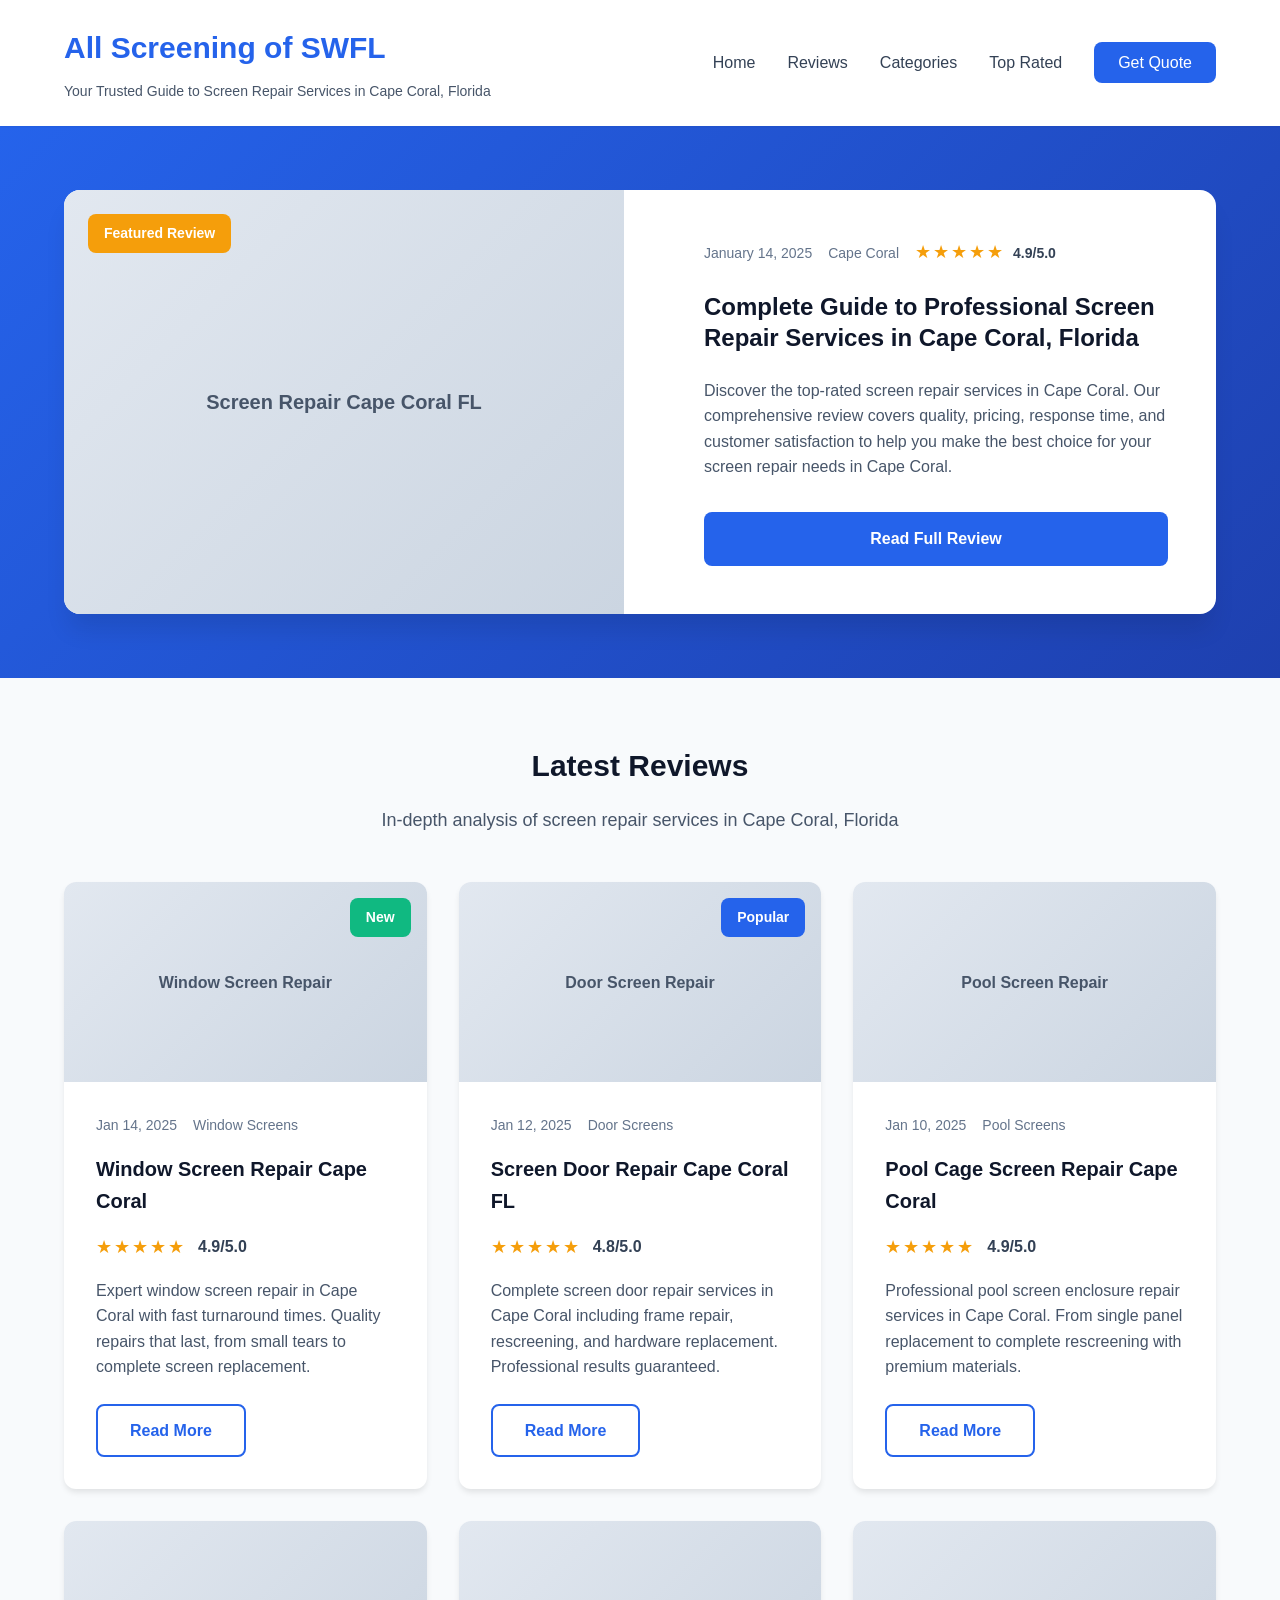
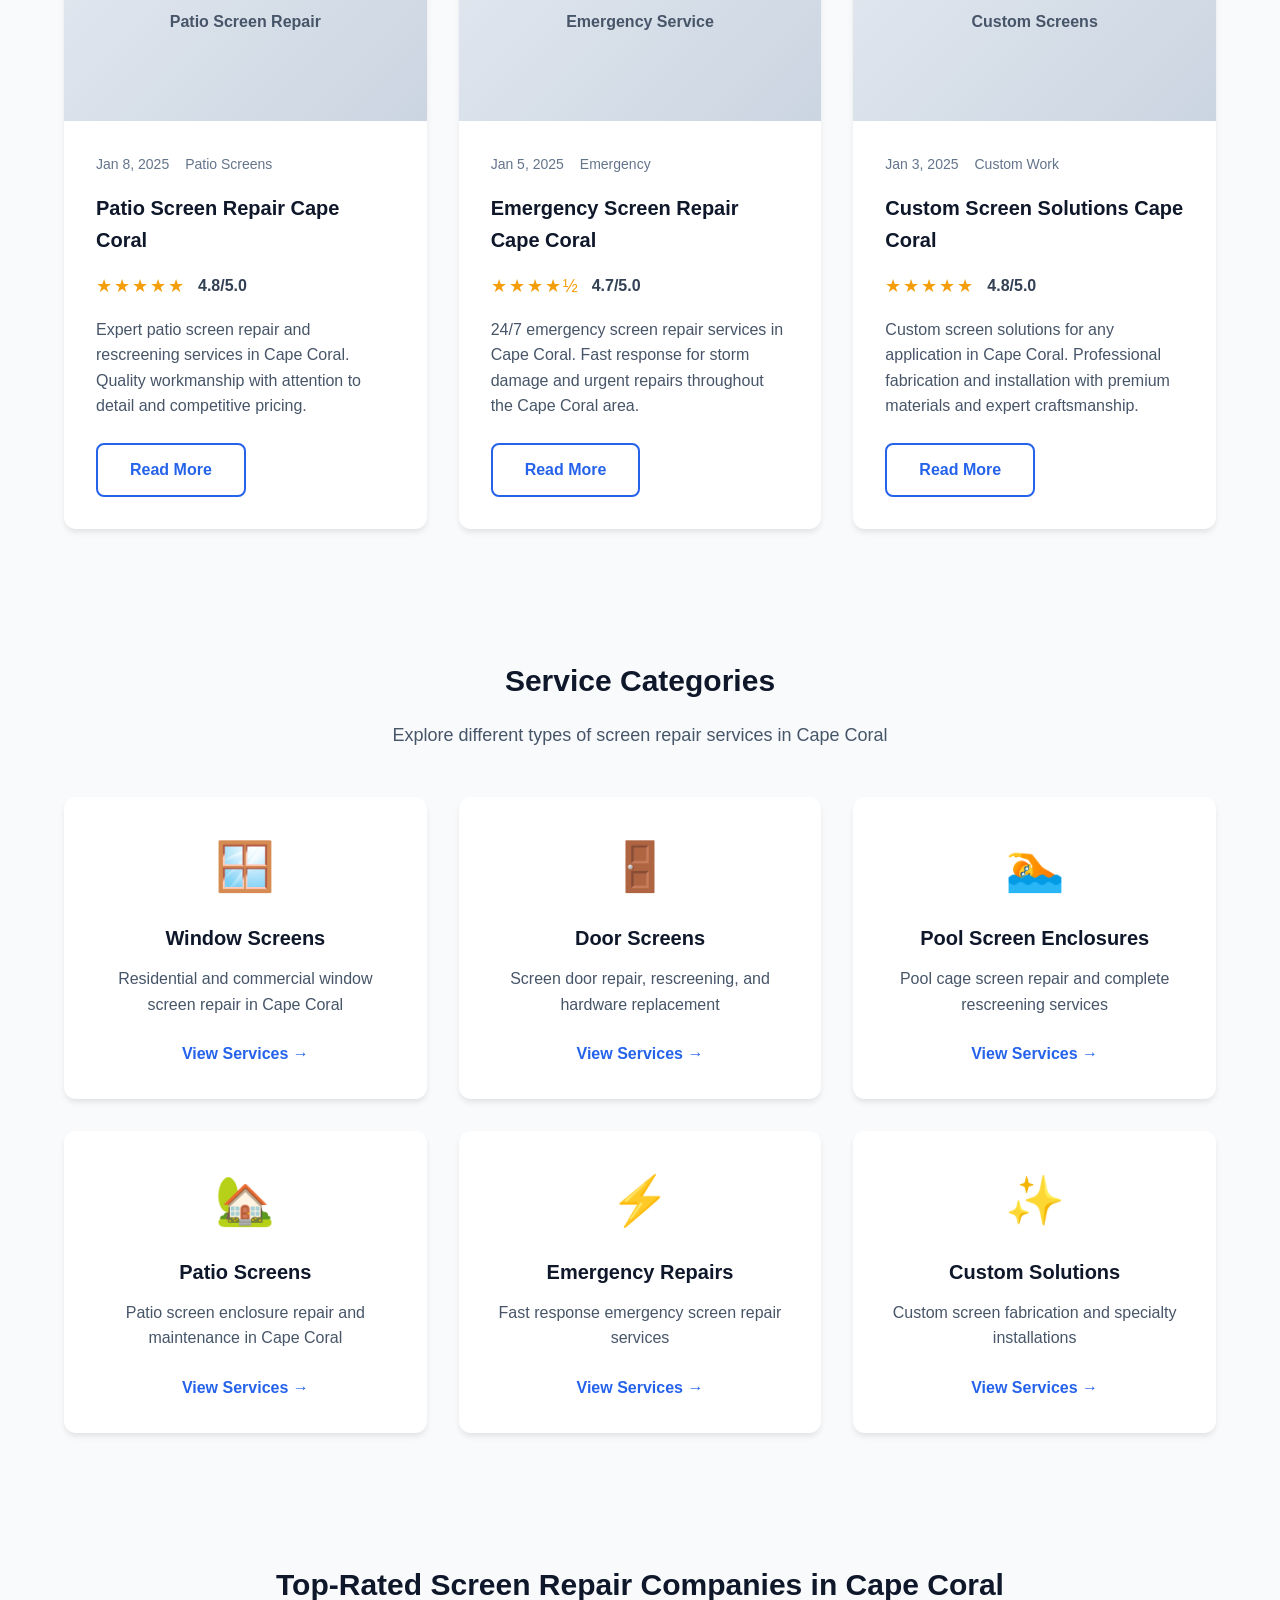
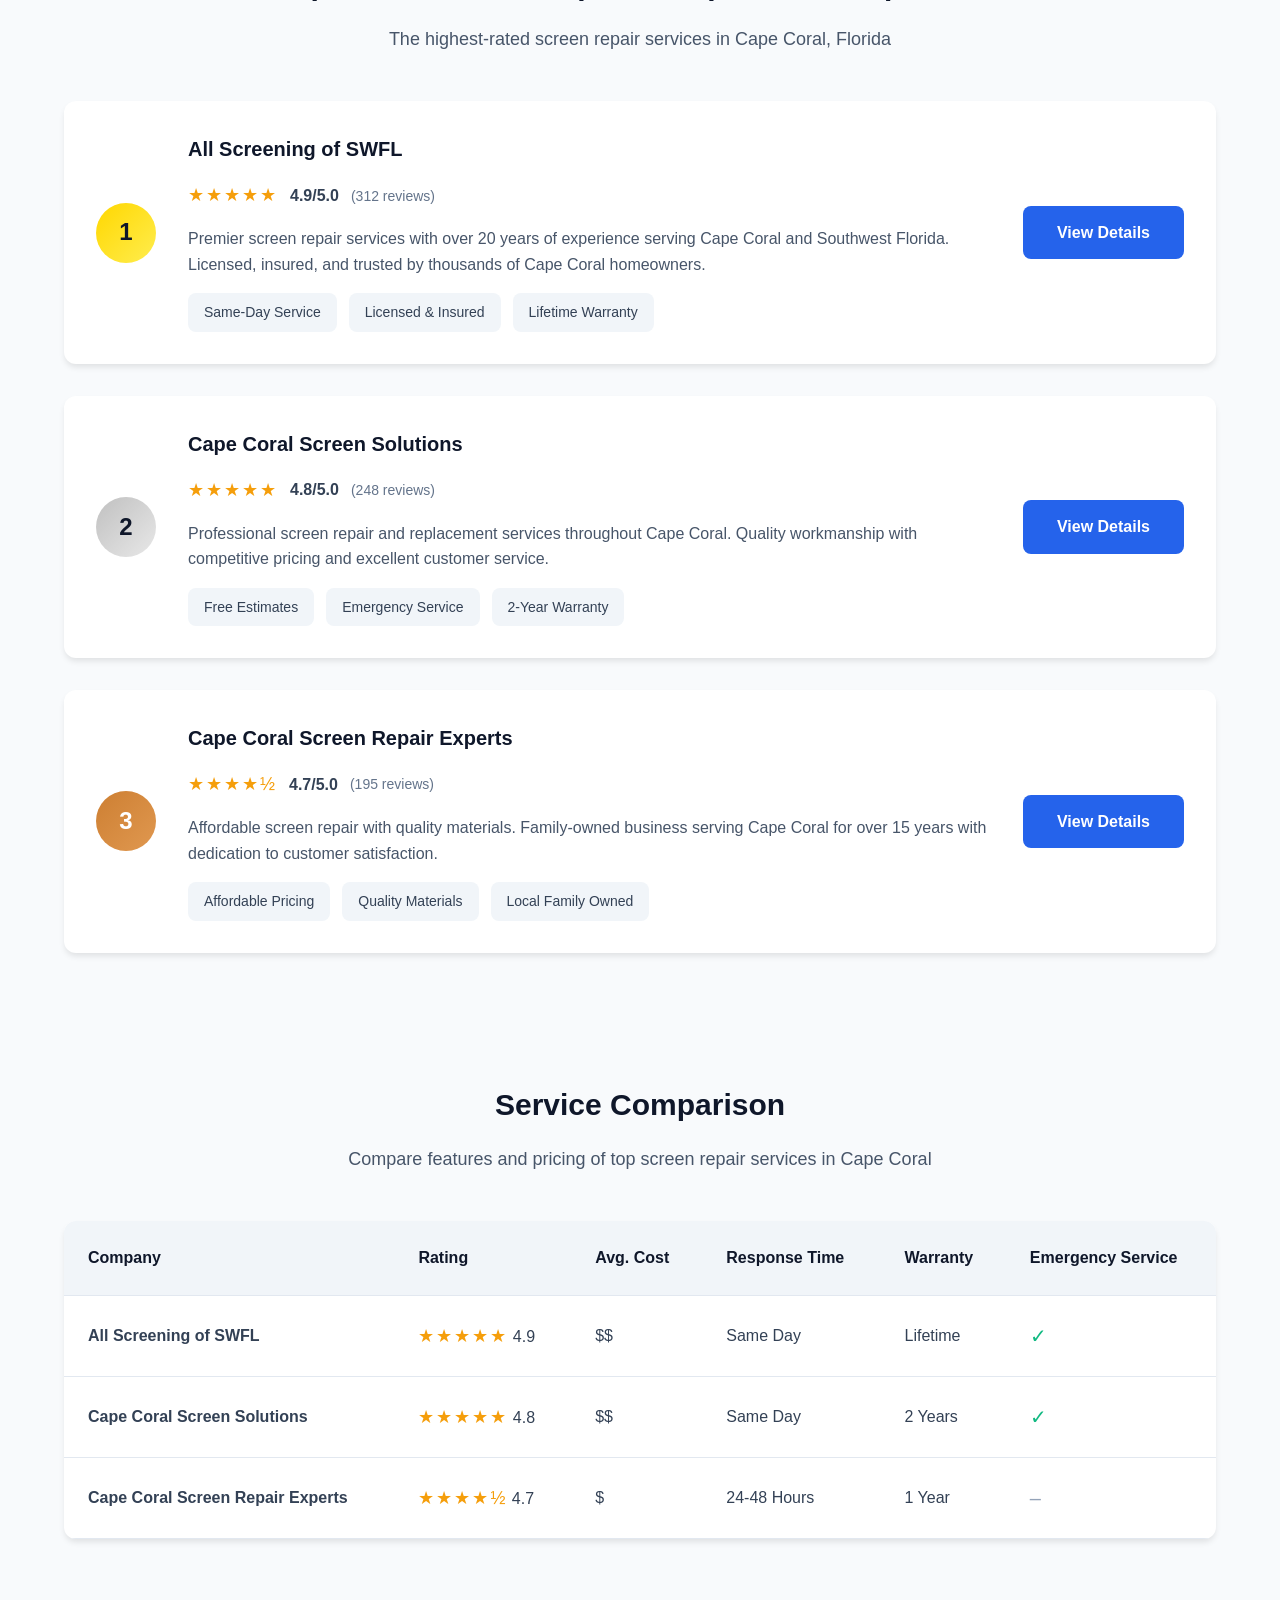
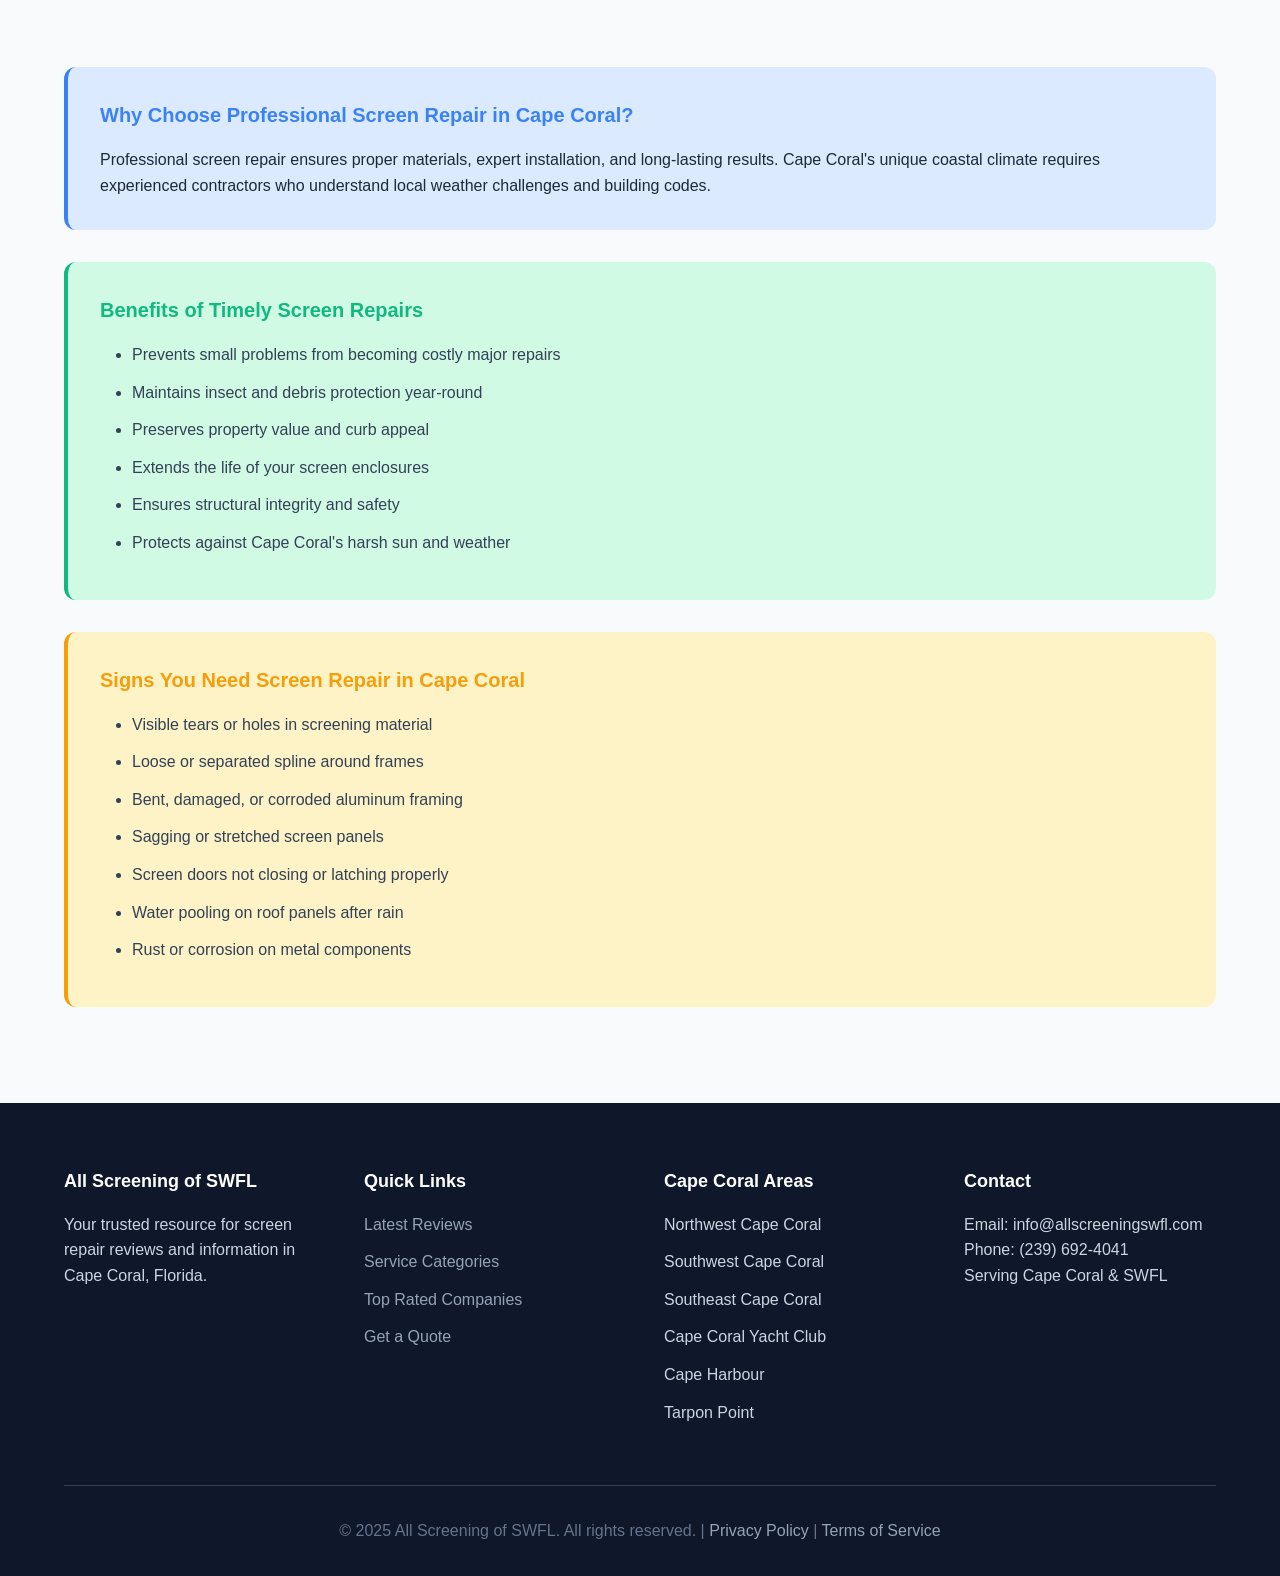
<file: index.html>
<!DOCTYPE html>
<html lang="en">
<head>
    <meta charset="UTF-8">
    <meta name="viewport" content="width=device-width, initial-scale=1.0">
    <meta name="description" content="Professional reviews and ratings of screen repair services in Cape Coral, Florida. Find the best screen repair companies in Cape Coral near you.">
    <title>All Screening of SWFL | Screen Repair Cape Coral FL Reviews & Ratings</title>
    <link rel="stylesheet" href="styles.css">
</head>
<body>
    <!-- Header -->
    <header class="site-header">
        <div class="container">
            <div class="header-content">
                <div class="logo-section">
                    <h1 class="site-title">All Screening of SWFL</h1>
                    <p class="site-tagline">Your Trusted Guide to Screen Repair Services in Cape Coral, Florida</p>
                </div>
                <nav class="main-nav">
                    <ul>
                        <li><a href="#home">Home</a></li>
                        <li><a href="#reviews">Reviews</a></li>
                        <li><a href="#categories">Categories</a></li>
                        <li><a href="#top-rated">Top Rated</a></li>
                        <li><a href="#contact" class="nav-cta">Get Quote</a></li>
                    </ul>
                </nav>
            </div>
        </div>
    </header>

    <!-- Featured Article Section -->
    <section class="featured-section">
        <div class="container">
            <div class="featured-article">
                <div class="featured-badge">Featured Review</div>
                <div class="featured-content">
                    <div class="featured-image">
                        <div class="placeholder-image">
                            <span>Screen Repair Cape Coral FL</span>
                        </div>
                    </div>
                    <div class="featured-text">
                        <div class="meta-tags">
                            <span class="meta-date">January 14, 2025</span>
                            <span class="meta-category">Cape Coral</span>
                            <span class="meta-rating">
                                <span class="stars">★★★★★</span>
                                <span class="rating-value">4.9/5.0</span>
                            </span>
                        </div>
                        <h2>Complete Guide to Professional Screen Repair Services in Cape Coral, Florida</h2>
                        <p>Discover the top-rated screen repair services in Cape Coral. Our comprehensive review covers quality, pricing, response time, and customer satisfaction to help you make the best choice for your screen repair needs in Cape Coral.</p>
                        <a href="screen-repair-cape-coral-fl.html" class="btn btn-primary">Read Full Review</a>
                    </div>
                </div>
            </div>
        </div>
    </section>

    <!-- Latest Reviews Section -->
    <section class="reviews-section" id="reviews">
        <div class="container">
            <div class="section-header">
                <h2>Latest Reviews</h2>
                <p>In-depth analysis of screen repair services in Cape Coral, Florida</p>
            </div>

            <div class="reviews-grid">
                <!-- Review Card 1 -->
                <article class="review-card">
                    <div class="card-image">
                        <div class="placeholder-image small">Window Screen Repair</div>
                        <div class="badge badge-new">New</div>
                    </div>
                    <div class="card-content">
                        <div class="meta-tags">
                            <span class="meta-date">Jan 14, 2025</span>
                            <span class="meta-category">Window Screens</span>
                        </div>
                        <h3>Window Screen Repair Cape Coral</h3>
                        <div class="rating">
                            <span class="stars">★★★★★</span>
                            <span class="rating-text">4.9/5.0</span>
                        </div>
                        <p>Expert window screen repair in Cape Coral with fast turnaround times. Quality repairs that last, from small tears to complete screen replacement.</p>
                        <a href="screen-repair-cape-coral-fl.html" class="btn btn-secondary">Read More</a>
                    </div>
                </article>

                <!-- Review Card 2 -->
                <article class="review-card">
                    <div class="card-image">
                        <div class="placeholder-image small">Door Screen Repair</div>
                        <div class="badge badge-popular">Popular</div>
                    </div>
                    <div class="card-content">
                        <div class="meta-tags">
                            <span class="meta-date">Jan 12, 2025</span>
                            <span class="meta-category">Door Screens</span>
                        </div>
                        <h3>Screen Door Repair Cape Coral FL</h3>
                        <div class="rating">
                            <span class="stars">★★★★★</span>
                            <span class="rating-text">4.8/5.0</span>
                        </div>
                        <p>Complete screen door repair services in Cape Coral including frame repair, rescreening, and hardware replacement. Professional results guaranteed.</p>
                        <a href="#" class="btn btn-secondary">Read More</a>
                    </div>
                </article>

                <!-- Review Card 3 -->
                <article class="review-card">
                    <div class="card-image">
                        <div class="placeholder-image small">Pool Screen Repair</div>
                    </div>
                    <div class="card-content">
                        <div class="meta-tags">
                            <span class="meta-date">Jan 10, 2025</span>
                            <span class="meta-category">Pool Screens</span>
                        </div>
                        <h3>Pool Cage Screen Repair Cape Coral</h3>
                        <div class="rating">
                            <span class="stars">★★★★★</span>
                            <span class="rating-text">4.9/5.0</span>
                        </div>
                        <p>Professional pool screen enclosure repair services in Cape Coral. From single panel replacement to complete rescreening with premium materials.</p>
                        <a href="#" class="btn btn-secondary">Read More</a>
                    </div>
                </article>

                <!-- Review Card 4 -->
                <article class="review-card">
                    <div class="card-image">
                        <div class="placeholder-image small">Patio Screen Repair</div>
                    </div>
                    <div class="card-content">
                        <div class="meta-tags">
                            <span class="meta-date">Jan 8, 2025</span>
                            <span class="meta-category">Patio Screens</span>
                        </div>
                        <h3>Patio Screen Repair Cape Coral</h3>
                        <div class="rating">
                            <span class="stars">★★★★★</span>
                            <span class="rating-text">4.8/5.0</span>
                        </div>
                        <p>Expert patio screen repair and rescreening services in Cape Coral. Quality workmanship with attention to detail and competitive pricing.</p>
                        <a href="#" class="btn btn-secondary">Read More</a>
                    </div>
                </article>

                <!-- Review Card 5 -->
                <article class="review-card">
                    <div class="card-image">
                        <div class="placeholder-image small">Emergency Service</div>
                    </div>
                    <div class="card-content">
                        <div class="meta-tags">
                            <span class="meta-date">Jan 5, 2025</span>
                            <span class="meta-category">Emergency</span>
                        </div>
                        <h3>Emergency Screen Repair Cape Coral</h3>
                        <div class="rating">
                            <span class="stars">★★★★½</span>
                            <span class="rating-text">4.7/5.0</span>
                        </div>
                        <p>24/7 emergency screen repair services in Cape Coral. Fast response for storm damage and urgent repairs throughout the Cape Coral area.</p>
                        <a href="#" class="btn btn-secondary">Read More</a>
                    </div>
                </article>

                <!-- Review Card 6 -->
                <article class="review-card">
                    <div class="card-image">
                        <div class="placeholder-image small">Custom Screens</div>
                    </div>
                    <div class="card-content">
                        <div class="meta-tags">
                            <span class="meta-date">Jan 3, 2025</span>
                            <span class="meta-category">Custom Work</span>
                        </div>
                        <h3>Custom Screen Solutions Cape Coral</h3>
                        <div class="rating">
                            <span class="stars">★★★★★</span>
                            <span class="rating-text">4.8/5.0</span>
                        </div>
                        <p>Custom screen solutions for any application in Cape Coral. Professional fabrication and installation with premium materials and expert craftsmanship.</p>
                        <a href="#" class="btn btn-secondary">Read More</a>
                    </div>
                </article>
            </div>
        </div>
    </section>

    <!-- Categories Section -->
    <section class="categories-section" id="categories">
        <div class="container">
            <div class="section-header">
                <h2>Service Categories</h2>
                <p>Explore different types of screen repair services in Cape Coral</p>
            </div>

            <div class="categories-grid">
                <div class="category-card">
                    <div class="category-icon">🪟</div>
                    <h3>Window Screens</h3>
                    <p>Residential and commercial window screen repair in Cape Coral</p>
                    <a href="#" class="category-link">View Services →</a>
                </div>

                <div class="category-card">
                    <div class="category-icon">🚪</div>
                    <h3>Door Screens</h3>
                    <p>Screen door repair, rescreening, and hardware replacement</p>
                    <a href="#" class="category-link">View Services →</a>
                </div>

                <div class="category-card">
                    <div class="category-icon">🏊</div>
                    <h3>Pool Screen Enclosures</h3>
                    <p>Pool cage screen repair and complete rescreening services</p>
                    <a href="#" class="category-link">View Services →</a>
                </div>

                <div class="category-card">
                    <div class="category-icon">🏡</div>
                    <h3>Patio Screens</h3>
                    <p>Patio screen enclosure repair and maintenance in Cape Coral</p>
                    <a href="#" class="category-link">View Services →</a>
                </div>

                <div class="category-card">
                    <div class="category-icon">⚡</div>
                    <h3>Emergency Repairs</h3>
                    <p>Fast response emergency screen repair services</p>
                    <a href="#" class="category-link">View Services →</a>
                </div>

                <div class="category-card">
                    <div class="category-icon">✨</div>
                    <h3>Custom Solutions</h3>
                    <p>Custom screen fabrication and specialty installations</p>
                    <a href="#" class="category-link">View Services →</a>
                </div>
            </div>
        </div>
    </section>

    <!-- Top Rated Section -->
    <section class="top-rated-section" id="top-rated">
        <div class="container">
            <div class="section-header">
                <h2>Top-Rated Screen Repair Companies in Cape Coral</h2>
                <p>The highest-rated screen repair services in Cape Coral, Florida</p>
            </div>

            <div class="rankings-list">
                <div class="ranking-item">
                    <div class="rank-badge rank-1">1</div>
                    <div class="ranking-content">
                        <h3>All Screening of SWFL</h3>
                        <div class="rating">
                            <span class="stars">★★★★★</span>
                            <span class="rating-text">4.9/5.0</span>
                            <span class="review-count">(312 reviews)</span>
                        </div>
                        <p>Premier screen repair services with over 20 years of experience serving Cape Coral and Southwest Florida. Licensed, insured, and trusted by thousands of Cape Coral homeowners.</p>
                        <div class="features">
                            <span class="feature-tag">Same-Day Service</span>
                            <span class="feature-tag">Licensed & Insured</span>
                            <span class="feature-tag">Lifetime Warranty</span>
                        </div>
                    </div>
                    <div class="ranking-action">
                        <a href="#" class="btn btn-primary">View Details</a>
                    </div>
                </div>

                <div class="ranking-item">
                    <div class="rank-badge rank-2">2</div>
                    <div class="ranking-content">
                        <h3>Cape Coral Screen Solutions</h3>
                        <div class="rating">
                            <span class="stars">★★★★★</span>
                            <span class="rating-text">4.8/5.0</span>
                            <span class="review-count">(248 reviews)</span>
                        </div>
                        <p>Professional screen repair and replacement services throughout Cape Coral. Quality workmanship with competitive pricing and excellent customer service.</p>
                        <div class="features">
                            <span class="feature-tag">Free Estimates</span>
                            <span class="feature-tag">Emergency Service</span>
                            <span class="feature-tag">2-Year Warranty</span>
                        </div>
                    </div>
                    <div class="ranking-action">
                        <a href="#" class="btn btn-primary">View Details</a>
                    </div>
                </div>

                <div class="ranking-item">
                    <div class="rank-badge rank-3">3</div>
                    <div class="ranking-content">
                        <h3>Cape Coral Screen Repair Experts</h3>
                        <div class="rating">
                            <span class="stars">★★★★½</span>
                            <span class="rating-text">4.7/5.0</span>
                            <span class="review-count">(195 reviews)</span>
                        </div>
                        <p>Affordable screen repair with quality materials. Family-owned business serving Cape Coral for over 15 years with dedication to customer satisfaction.</p>
                        <div class="features">
                            <span class="feature-tag">Affordable Pricing</span>
                            <span class="feature-tag">Quality Materials</span>
                            <span class="feature-tag">Local Family Owned</span>
                        </div>
                    </div>
                    <div class="ranking-action">
                        <a href="#" class="btn btn-primary">View Details</a>
                    </div>
                </div>
            </div>
        </div>
    </section>

    <!-- Comparison Table Section -->
    <section class="comparison-section">
        <div class="container">
            <div class="section-header">
                <h2>Service Comparison</h2>
                <p>Compare features and pricing of top screen repair services in Cape Coral</p>
            </div>

            <div class="table-responsive">
                <table class="comparison-table">
                    <thead>
                        <tr>
                            <th>Company</th>
                            <th>Rating</th>
                            <th>Avg. Cost</th>
                            <th>Response Time</th>
                            <th>Warranty</th>
                            <th>Emergency Service</th>
                        </tr>
                    </thead>
                    <tbody>
                        <tr>
                            <td><strong>All Screening of SWFL</strong></td>
                            <td><span class="stars">★★★★★</span> 4.9</td>
                            <td>$$</td>
                            <td>Same Day</td>
                            <td>Lifetime</td>
                            <td><span class="badge-yes">✓</span></td>
                        </tr>
                        <tr>
                            <td><strong>Cape Coral Screen Solutions</strong></td>
                            <td><span class="stars">★★★★★</span> 4.8</td>
                            <td>$$</td>
                            <td>Same Day</td>
                            <td>2 Years</td>
                            <td><span class="badge-yes">✓</span></td>
                        </tr>
                        <tr>
                            <td><strong>Cape Coral Screen Repair Experts</strong></td>
                            <td><span class="stars">★★★★½</span> 4.7</td>
                            <td>$</td>
                            <td>24-48 Hours</td>
                            <td>1 Year</td>
                            <td><span class="badge-no">–</span></td>
                        </tr>
                    </tbody>
                </table>
            </div>
        </div>
    </section>

    <!-- Info Box Section -->
    <section class="info-section">
        <div class="container">
            <div class="info-box info">
                <h3>Why Choose Professional Screen Repair in Cape Coral?</h3>
                <p>Professional screen repair ensures proper materials, expert installation, and long-lasting results. Cape Coral's unique coastal climate requires experienced contractors who understand local weather challenges and building codes.</p>
            </div>

            <div class="info-box success">
                <h3>Benefits of Timely Screen Repairs</h3>
                <ul>
                    <li>Prevents small problems from becoming costly major repairs</li>
                    <li>Maintains insect and debris protection year-round</li>
                    <li>Preserves property value and curb appeal</li>
                    <li>Extends the life of your screen enclosures</li>
                    <li>Ensures structural integrity and safety</li>
                    <li>Protects against Cape Coral's harsh sun and weather</li>
                </ul>
            </div>

            <div class="info-box warning">
                <h3>Signs You Need Screen Repair in Cape Coral</h3>
                <ul>
                    <li>Visible tears or holes in screening material</li>
                    <li>Loose or separated spline around frames</li>
                    <li>Bent, damaged, or corroded aluminum framing</li>
                    <li>Sagging or stretched screen panels</li>
                    <li>Screen doors not closing or latching properly</li>
                    <li>Water pooling on roof panels after rain</li>
                    <li>Rust or corrosion on metal components</li>
                </ul>
            </div>
        </div>
    </section>

    <!-- Footer -->
    <footer class="site-footer" id="contact">
        <div class="container">
            <div class="footer-content">
                <div class="footer-section">
                    <h4>All Screening of SWFL</h4>
                    <p>Your trusted resource for screen repair reviews and information in Cape Coral, Florida.</p>
                </div>

                <div class="footer-section">
                    <h4>Quick Links</h4>
                    <ul>
                        <li><a href="#reviews">Latest Reviews</a></li>
                        <li><a href="#categories">Service Categories</a></li>
                        <li><a href="#top-rated">Top Rated Companies</a></li>
                        <li><a href="#contact">Get a Quote</a></li>
                    </ul>
                </div>

                <div class="footer-section">
                    <h4>Cape Coral Areas</h4>
                    <ul>
                        <li>Northwest Cape Coral</li>
                        <li>Southwest Cape Coral</li>
                        <li>Southeast Cape Coral</li>
                        <li>Cape Coral Yacht Club</li>
                        <li>Cape Harbour</li>
                        <li>Tarpon Point</li>
                    </ul>
                </div>

                <div class="footer-section">
                    <h4>Contact</h4>
                    <p>Email: info@allscreeningswfl.com</p>
                    <p>Phone: (239) 692-4041</p>
                    <p>Serving Cape Coral & SWFL</p>
                </div>
            </div>

            <div class="footer-bottom">
                <p>&copy; 2025 All Screening of SWFL. All rights reserved. | <a href="#">Privacy Policy</a> | <a href="#">Terms of Service</a></p>
            </div>
        </div>
    </footer>
</body>
</html>
</file>
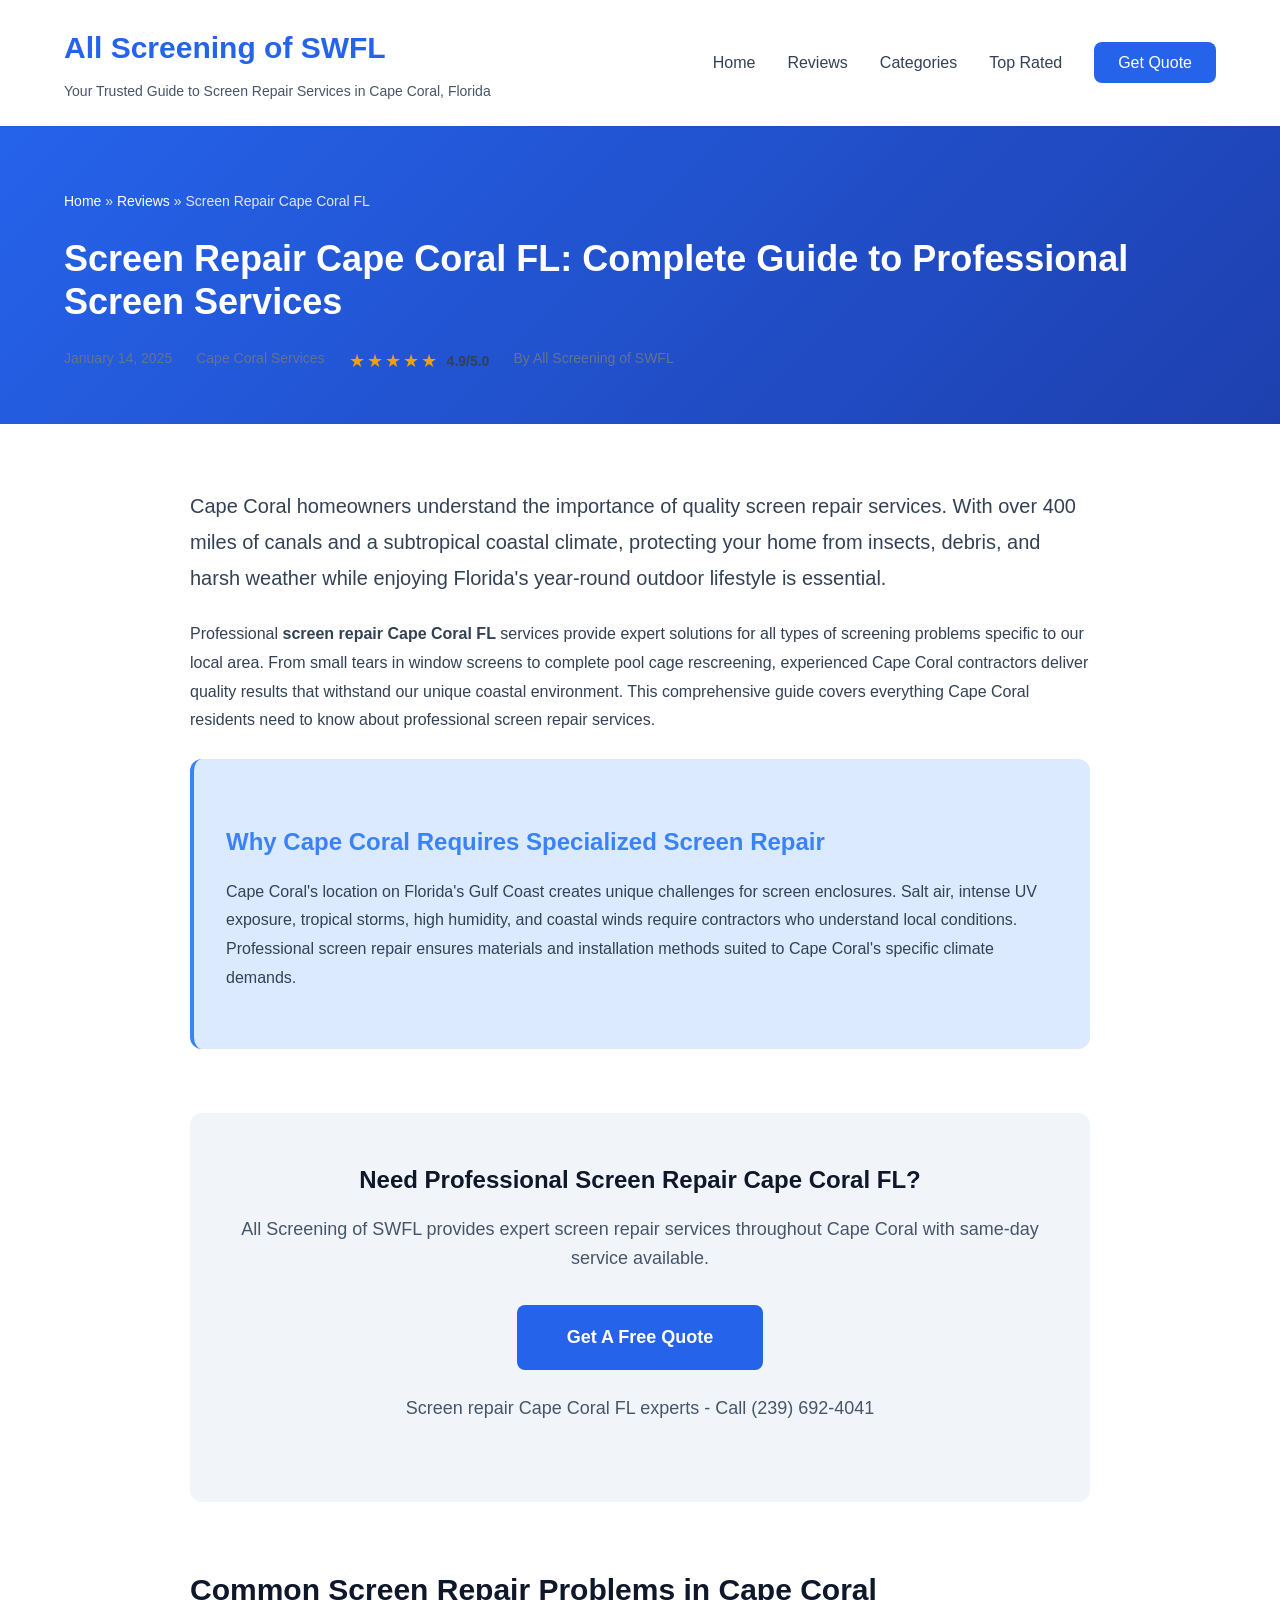
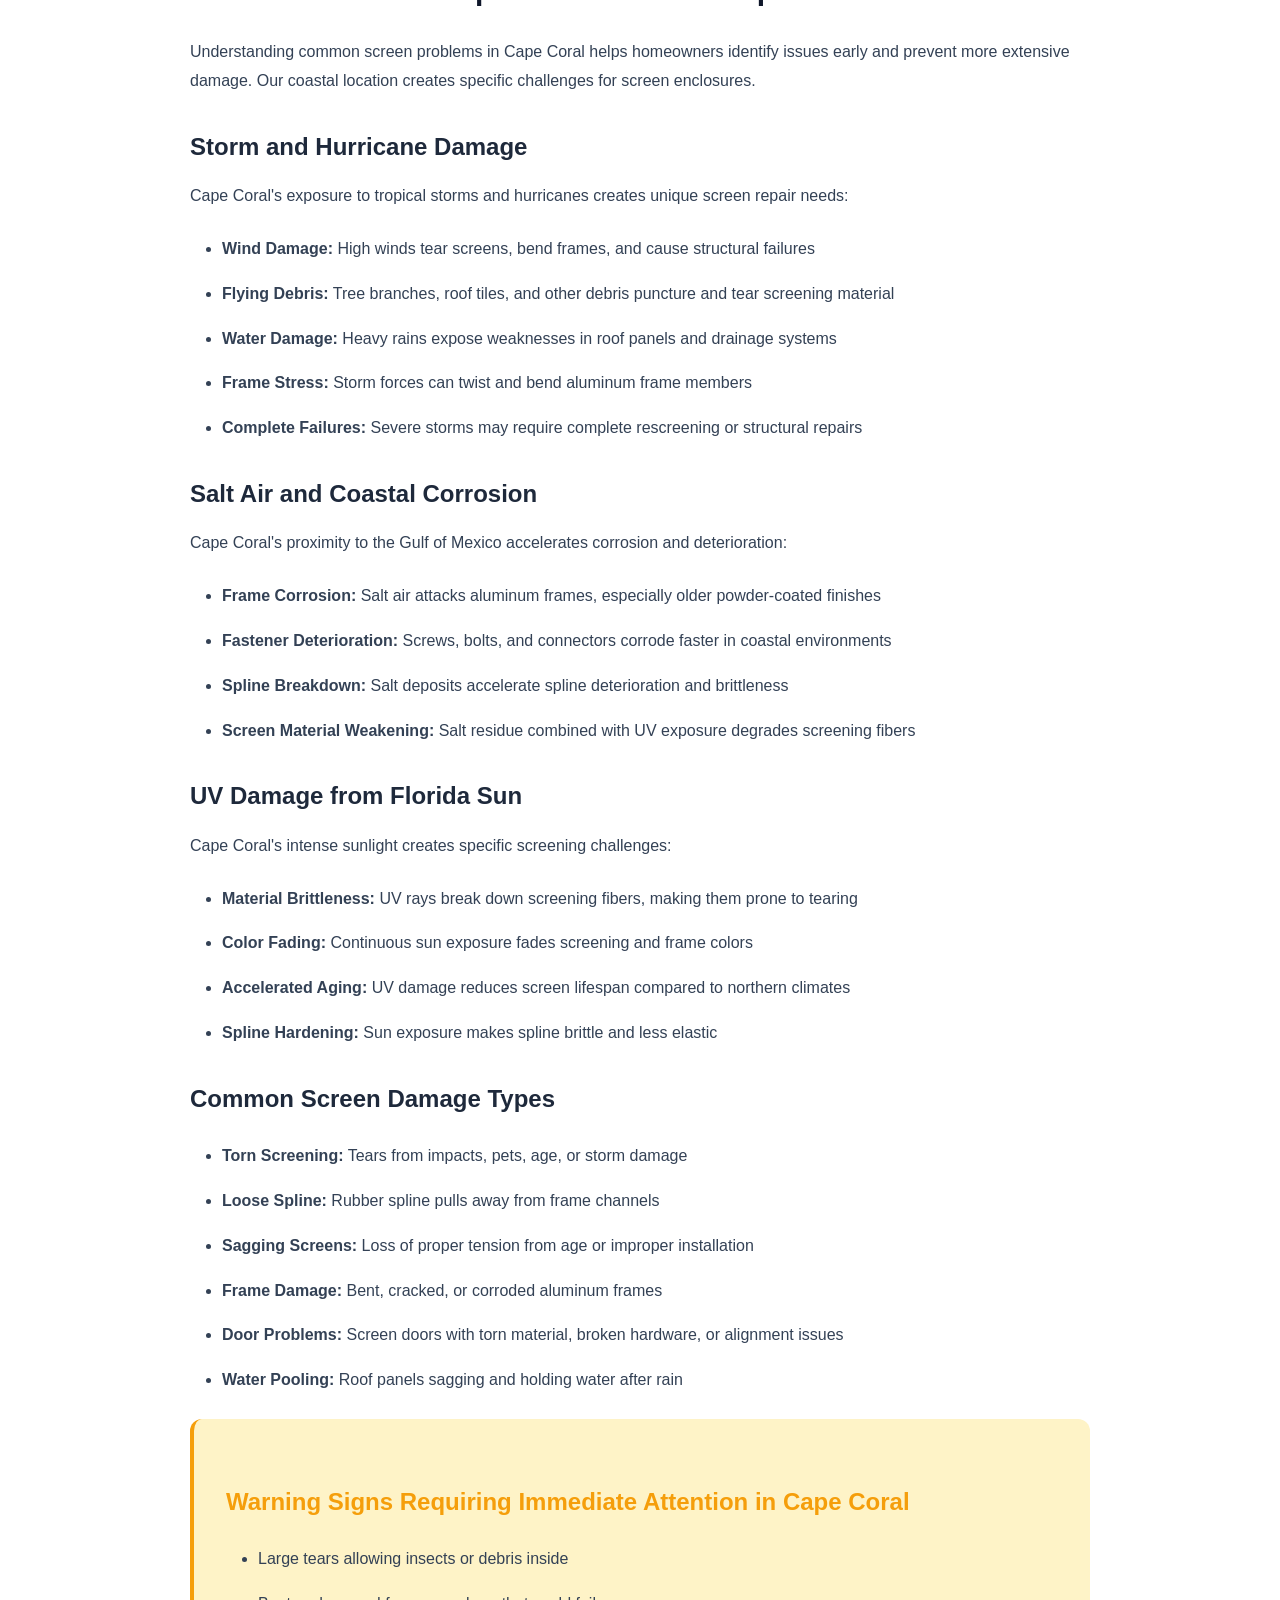
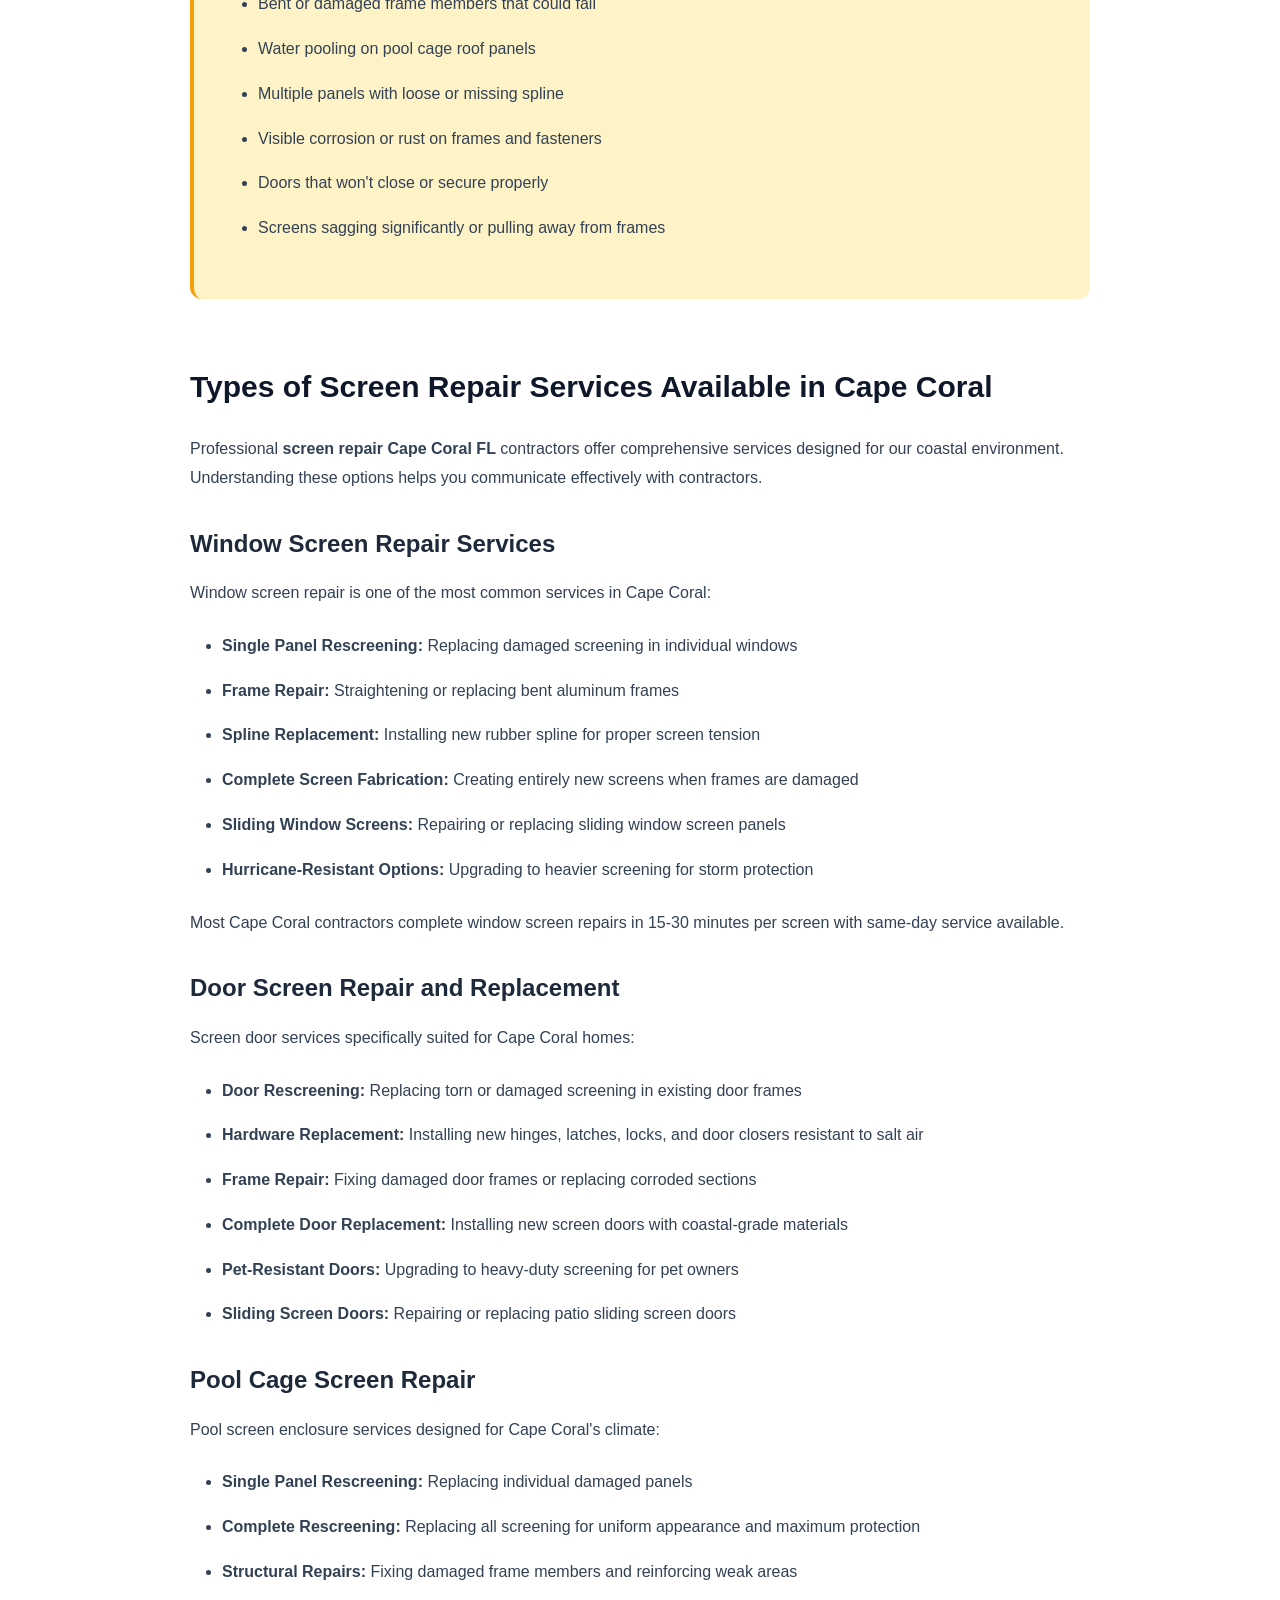
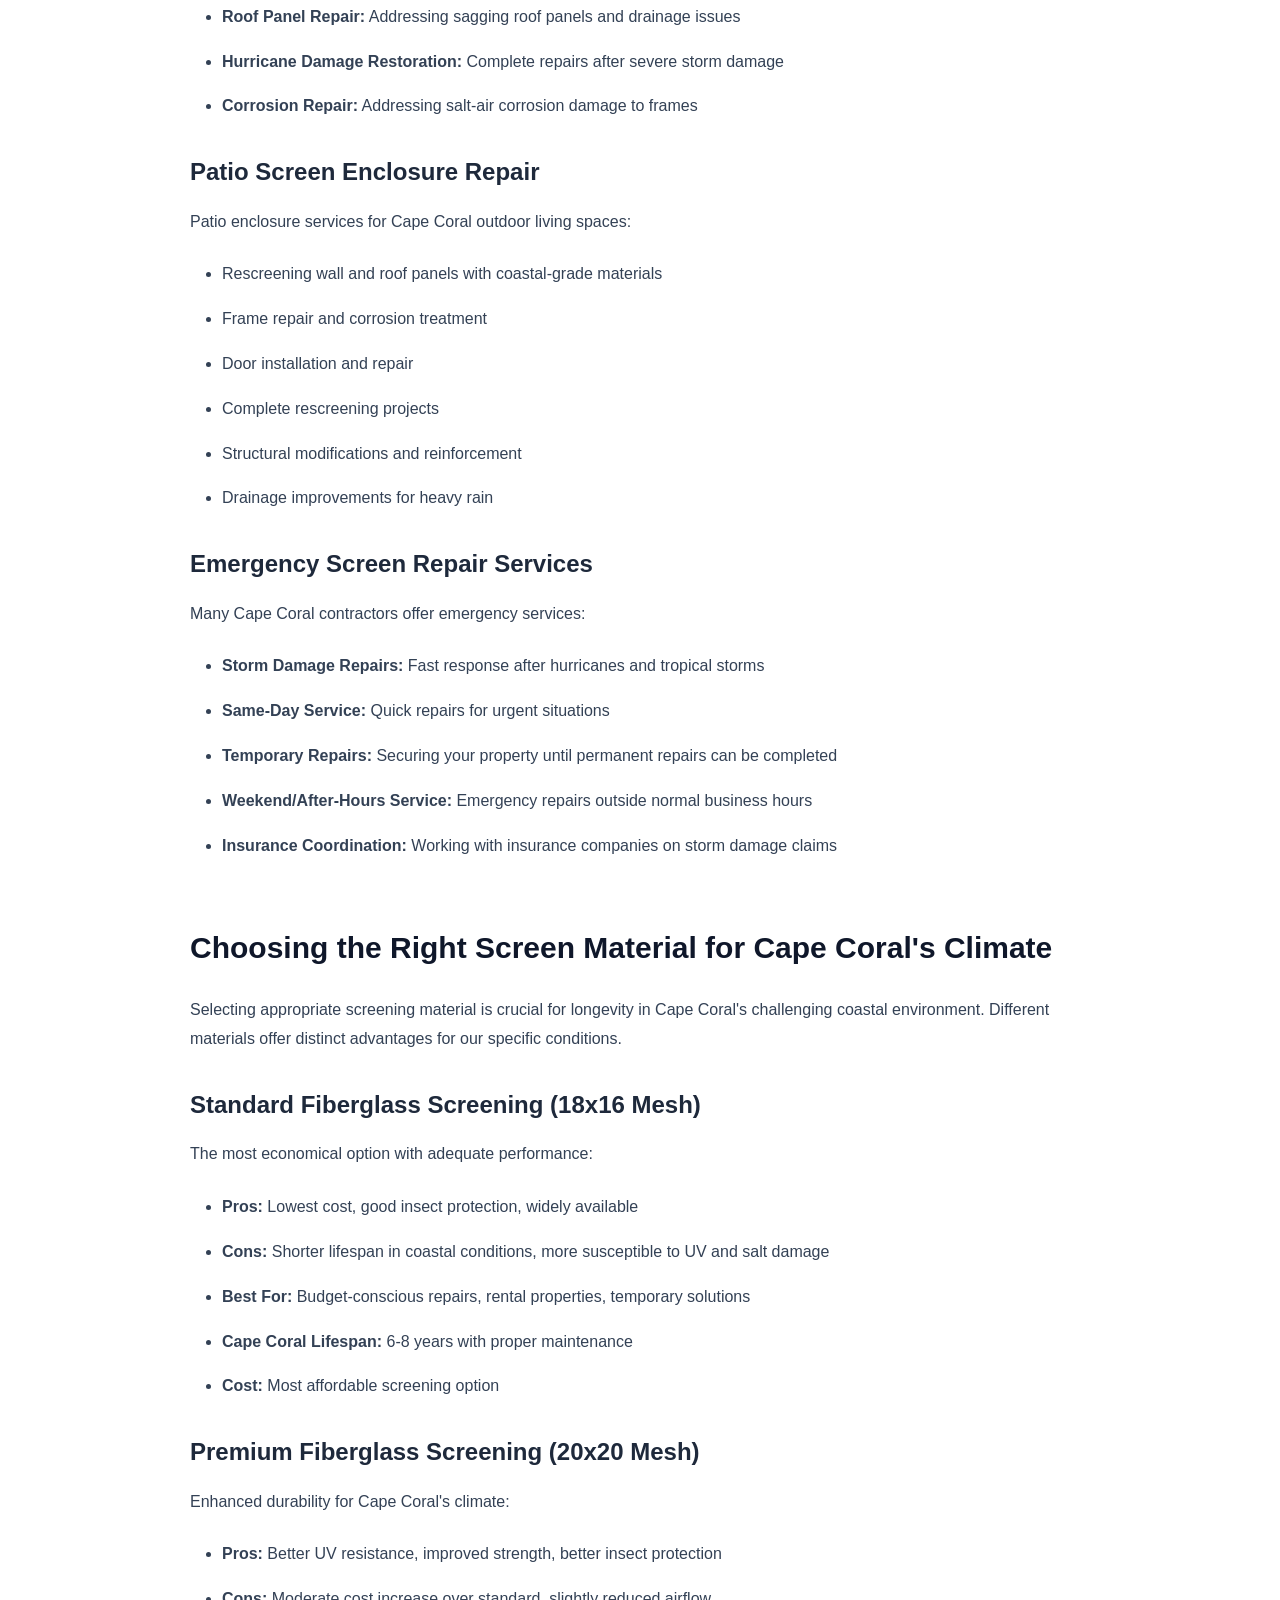
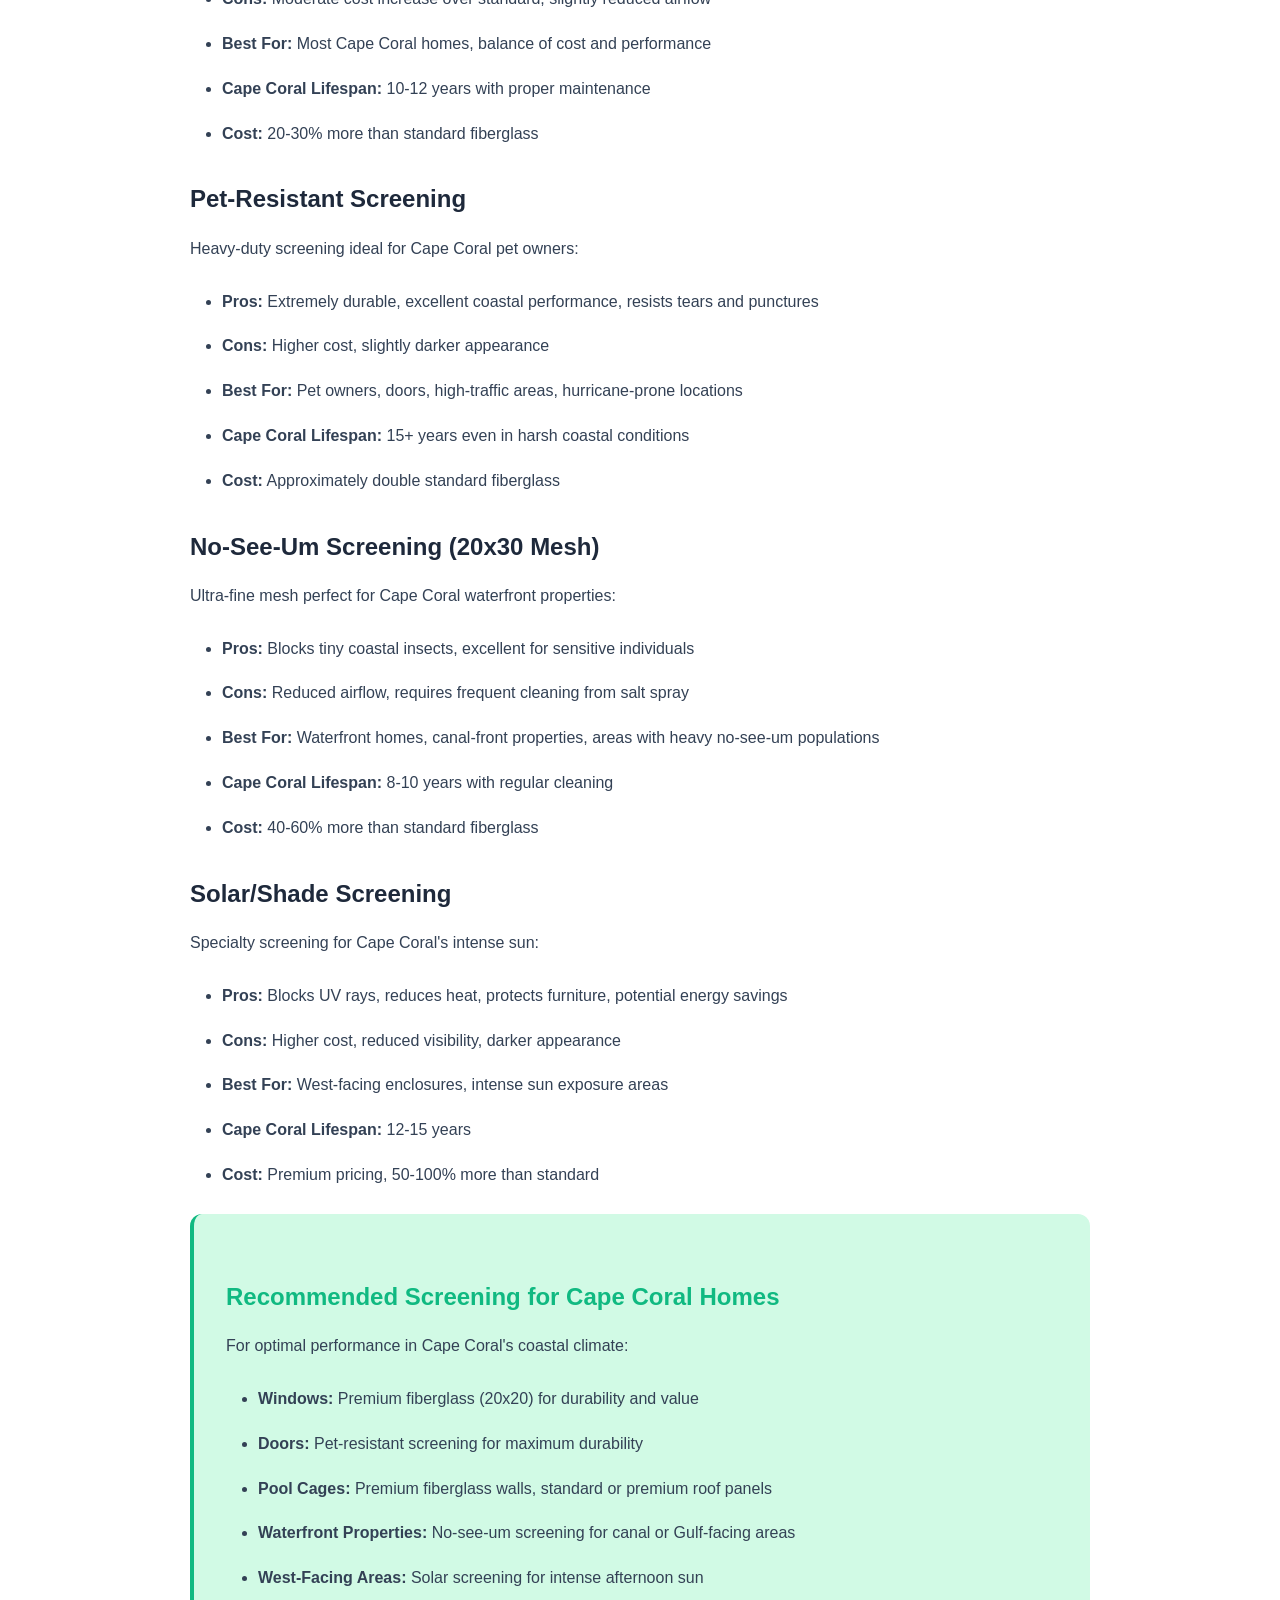
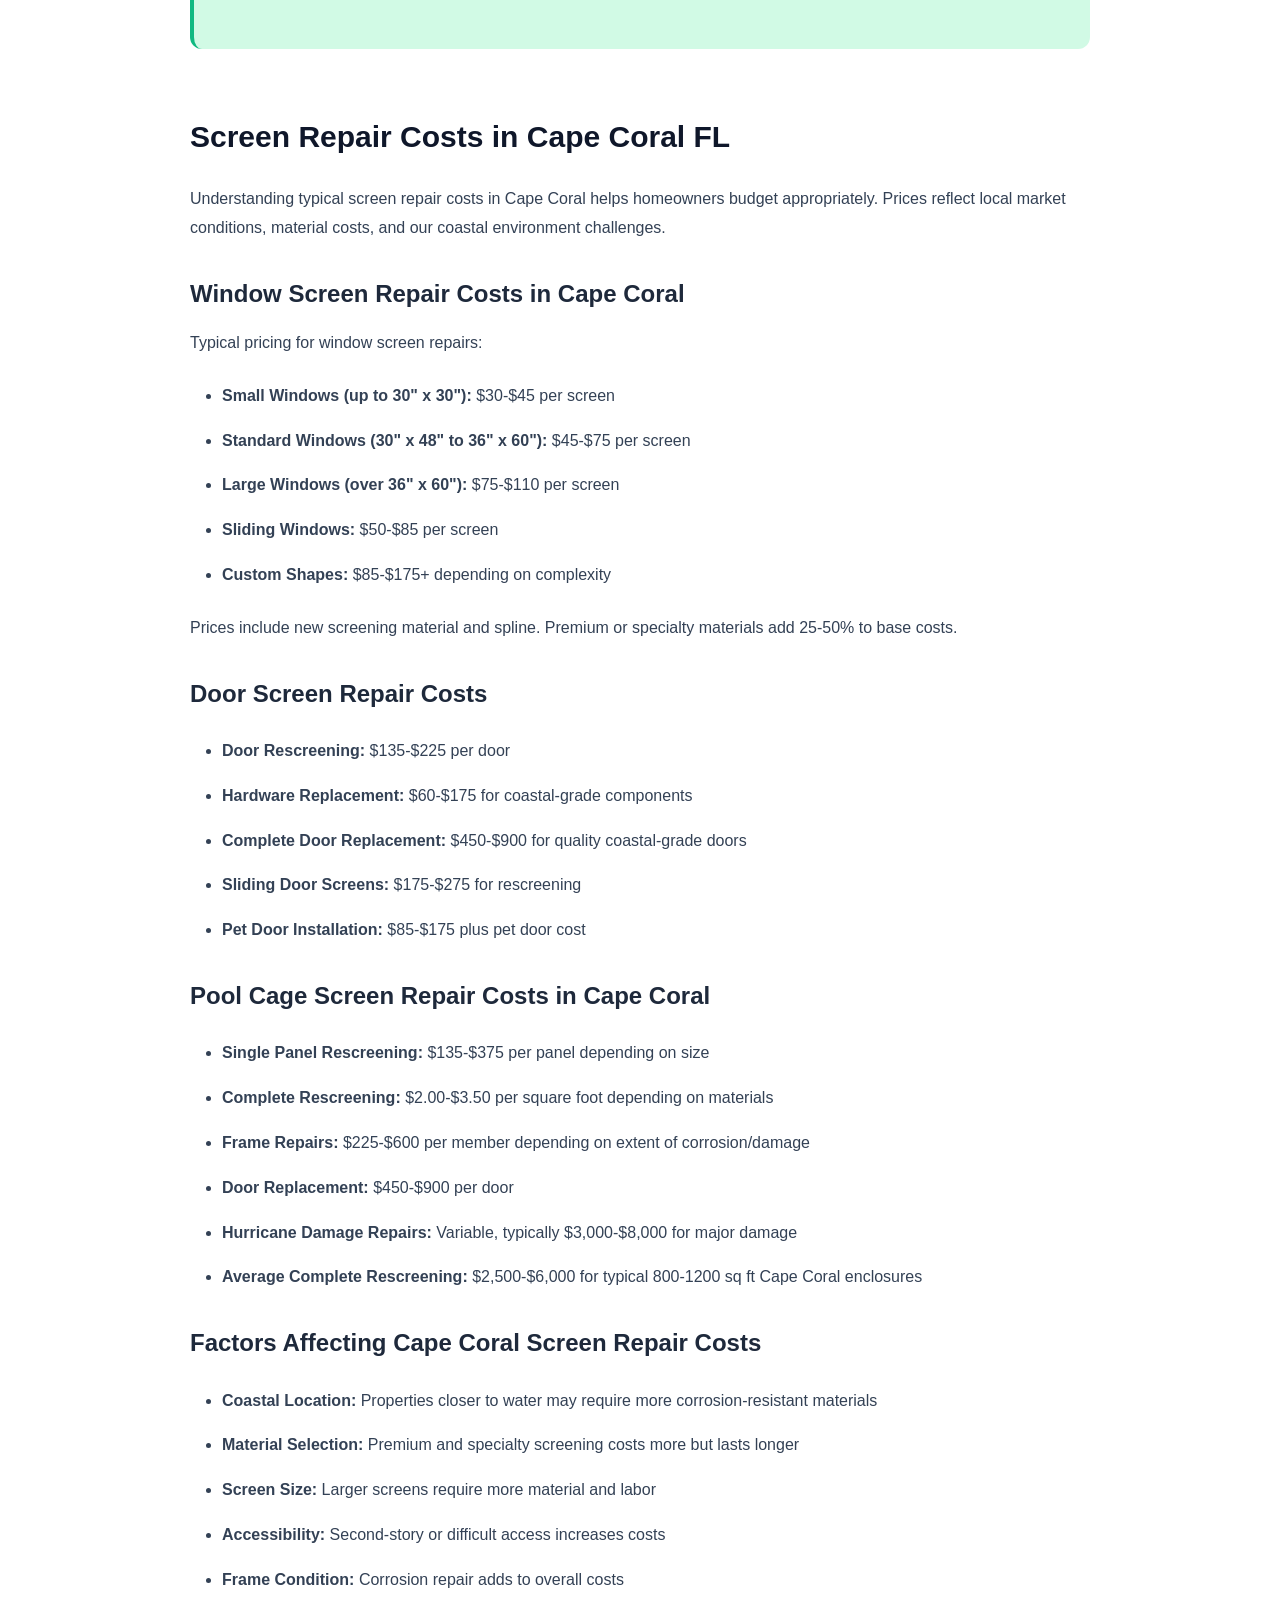
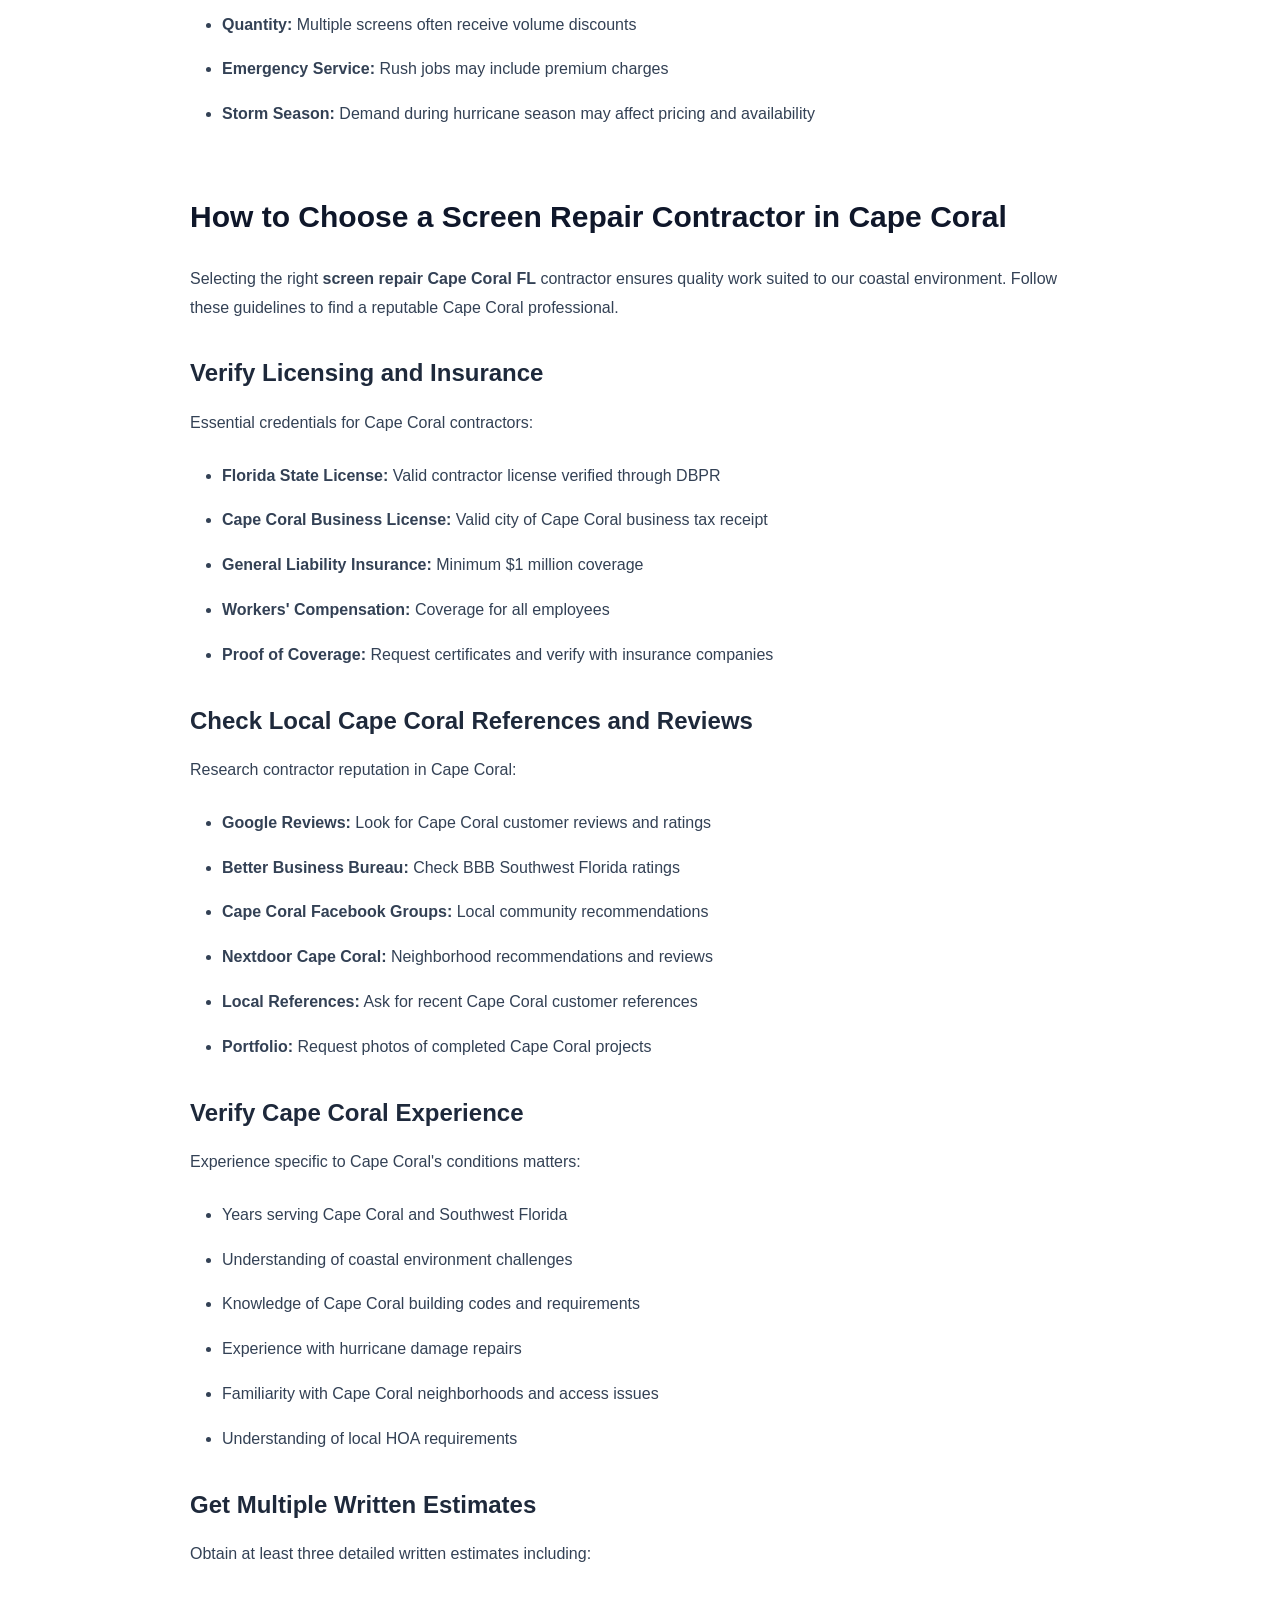
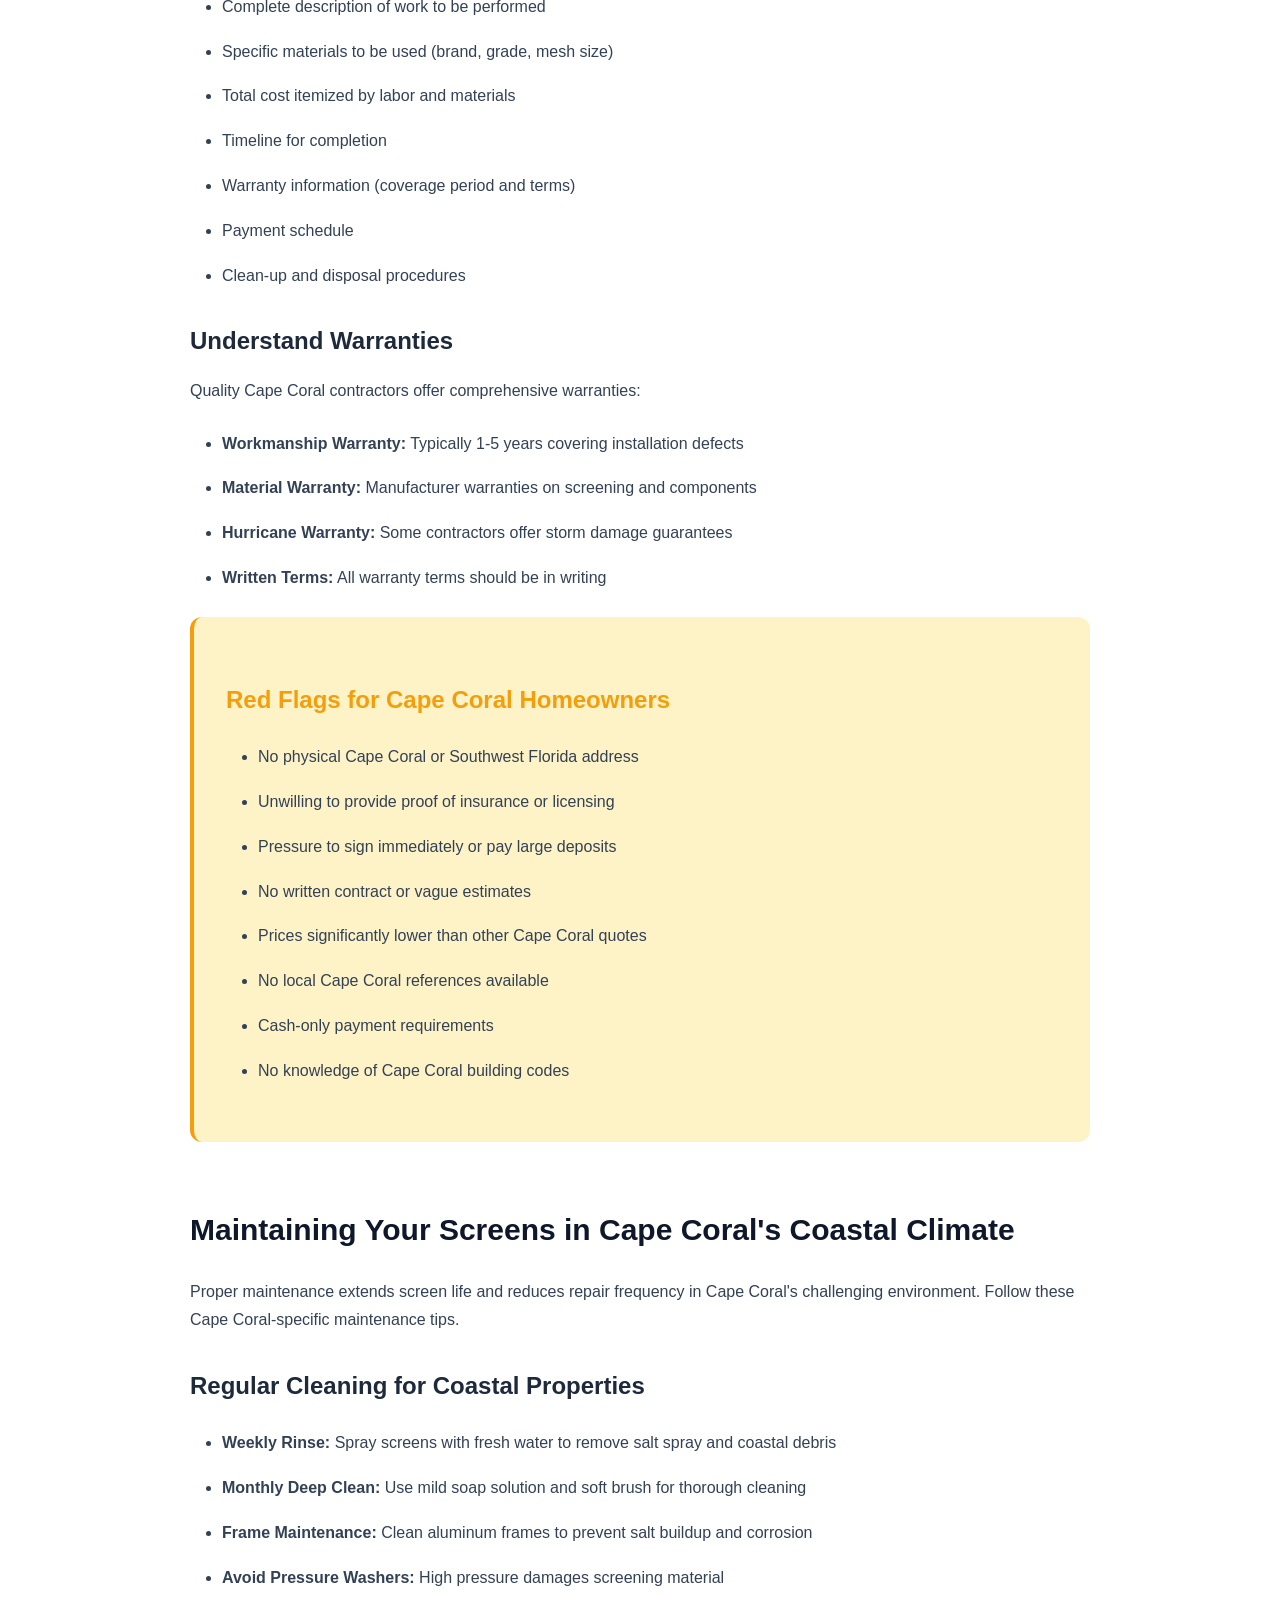
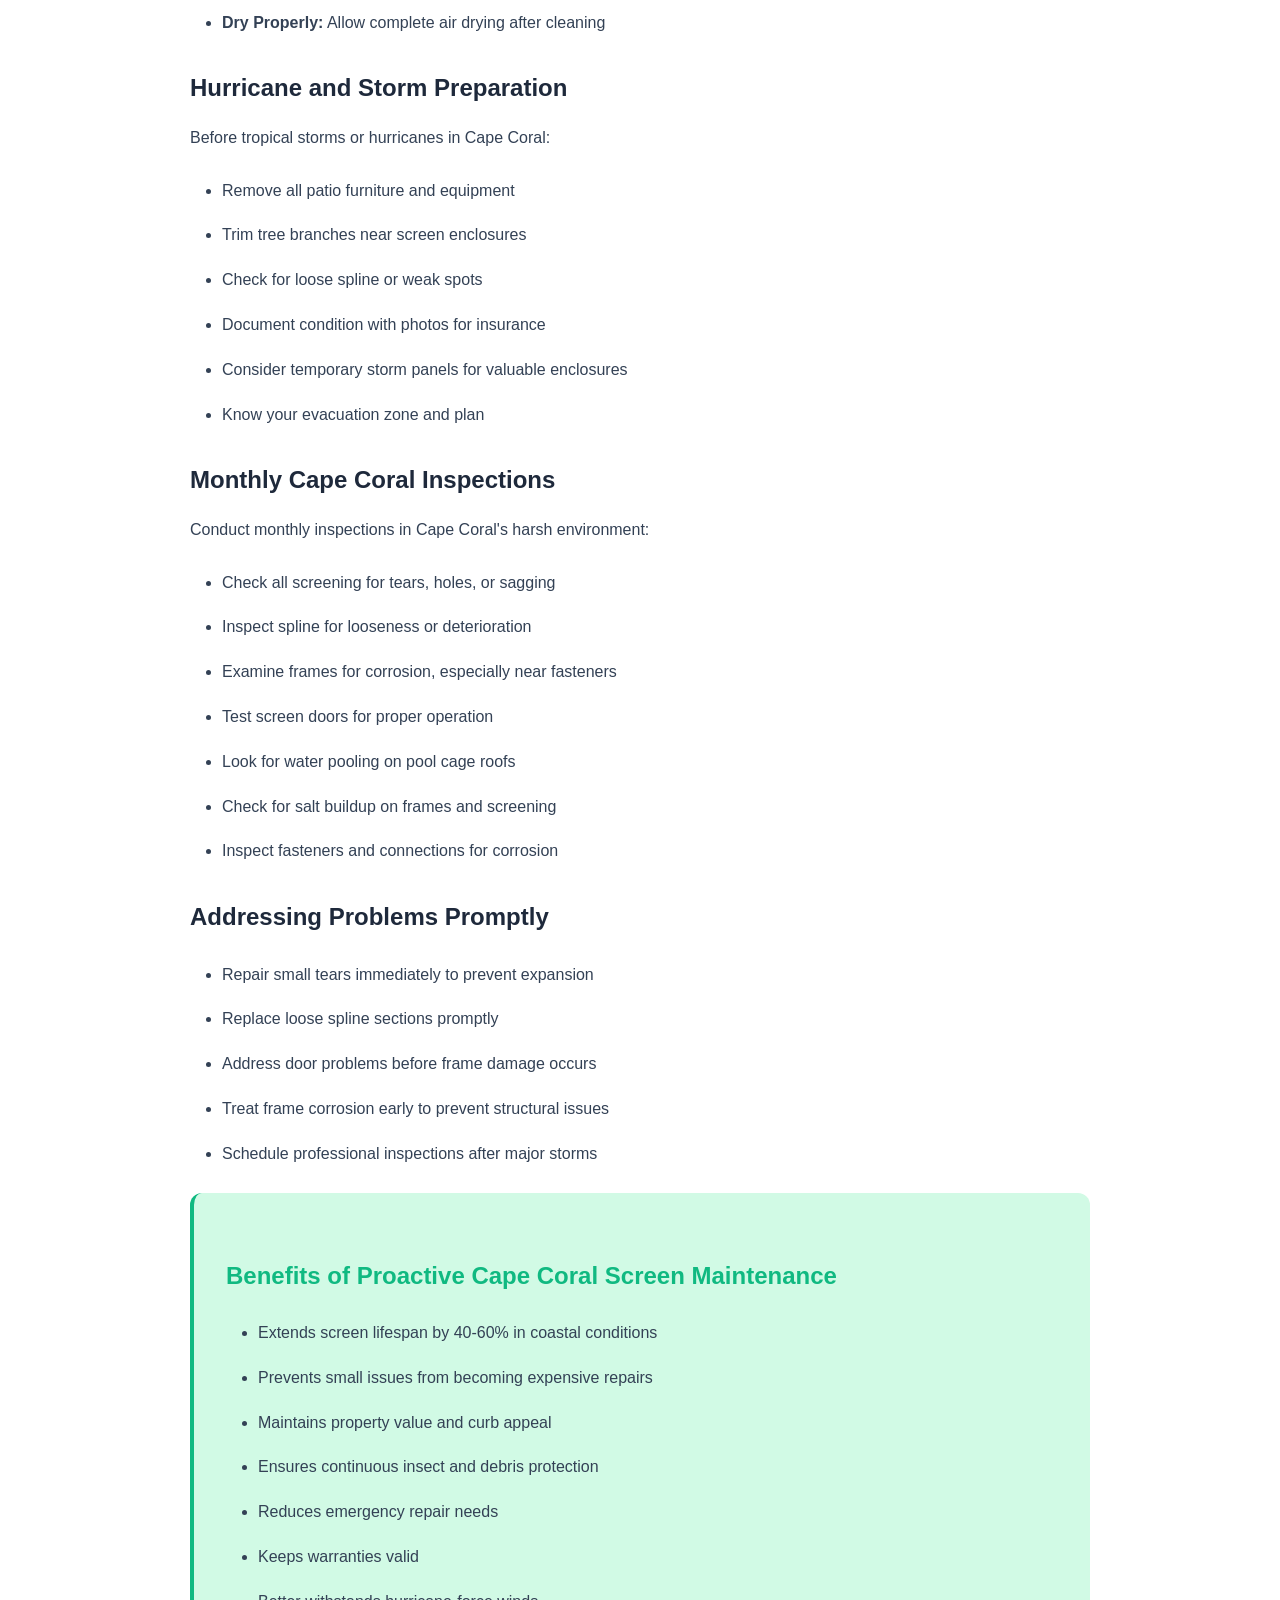
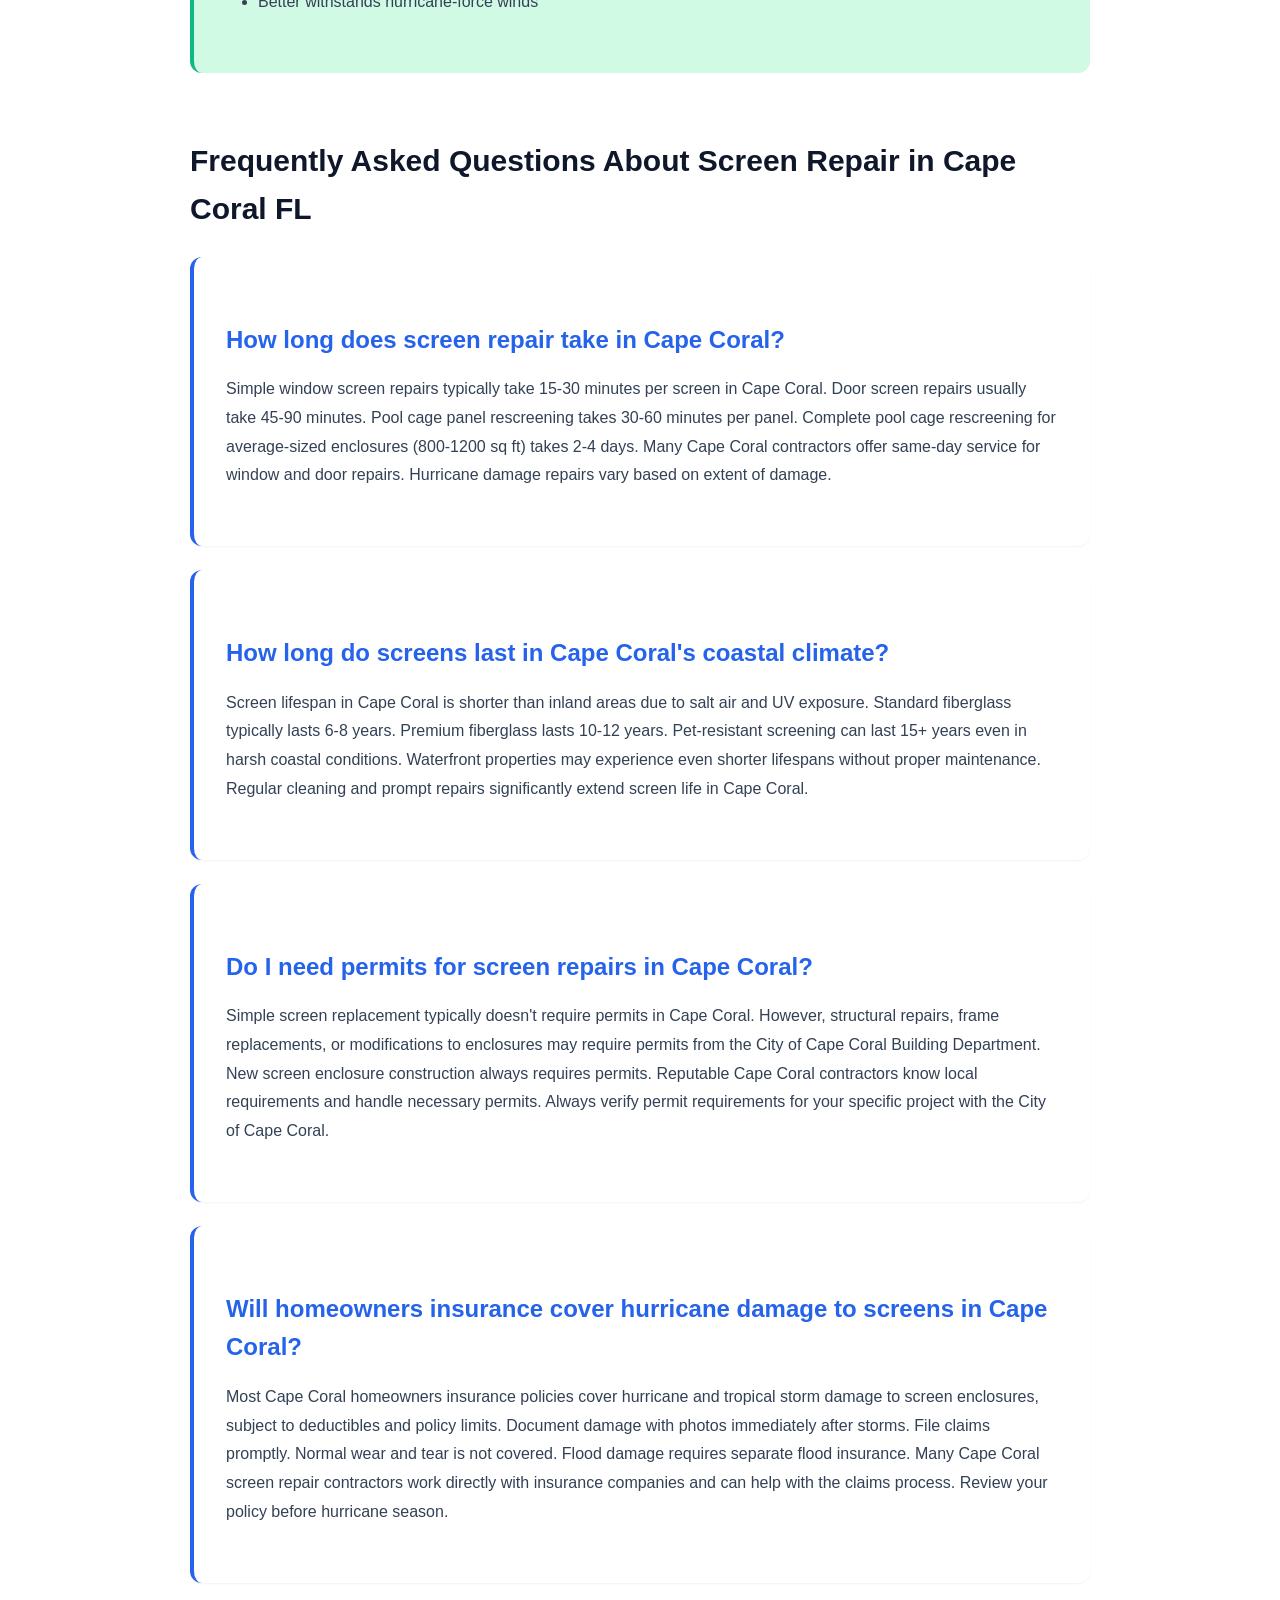
<file: screen-repair-cape-coral-fl.html>
<!DOCTYPE html>
<html lang="en">
<head>
    <meta charset="UTF-8">
    <meta name="viewport" content="width=device-width, initial-scale=1.0">
    <meta name="description" content="Expert screen repair Cape Coral FL services. Professional window, door, pool cage, and patio screen repair with fast service and quality results in Cape Coral.">
    <meta name="keywords" content="screen repair cape coral fl, window screen repair, door screen repair, pool screen repair, patio screen repair cape coral">
    <title>Screen Repair Cape Coral FL | All Screening of SWFL | Professional Services</title>
    <link rel="stylesheet" href="styles.css">
</head>
<body>
    <!-- Header -->
    <header class="site-header">
        <div class="container">
            <div class="header-content">
                <div class="logo-section">
                    <h1 class="site-title">All Screening of SWFL</h1>
                    <p class="site-tagline">Your Trusted Guide to Screen Repair Services in Cape Coral, Florida</p>
                </div>
                <nav class="main-nav">
                    <ul>
                        <li><a href="index.html">Home</a></li>
                        <li><a href="index.html#reviews">Reviews</a></li>
                        <li><a href="index.html#categories">Categories</a></li>
                        <li><a href="index.html#top-rated">Top Rated</a></li>
                        <li><a href="#contact" class="nav-cta">Get Quote</a></li>
                    </ul>
                </nav>
            </div>
        </div>
    </header>

    <!-- Article Hero Section -->
    <article class="article-page">
        <div class="article-hero">
            <div class="container">
                <div class="breadcrumbs">
                    <a href="index.html">Home</a> » <a href="index.html#reviews">Reviews</a> » <span>Screen Repair Cape Coral FL</span>
                </div>
                <h1>Screen Repair Cape Coral FL: Complete Guide to Professional Screen Services</h1>
                <div class="article-meta">
                    <span class="meta-date">January 14, 2025</span>
                    <span class="meta-category">Cape Coral Services</span>
                    <span class="meta-rating">
                        <span class="stars">★★★★★</span>
                        <span class="rating-value">4.9/5.0</span>
                    </span>
                    <span class="meta-author">By All Screening of SWFL</span>
                </div>
            </div>
        </div>

        <!-- Article Content -->
        <div class="article-content">
            <div class="container">
                <div class="content-wrapper">
                    <!-- Introduction -->
                    <section class="content-section">
                        <p class="lead">Cape Coral homeowners understand the importance of quality screen repair services. With over 400 miles of canals and a subtropical coastal climate, protecting your home from insects, debris, and harsh weather while enjoying Florida's year-round outdoor lifestyle is essential.</p>

                        <p>Professional <a href="https://allscreeningofswfl.com/" target="_blank" rel="noopener"><strong>screen repair Cape Coral FL</strong></a> services provide expert solutions for all types of screening problems specific to our local area. From small tears in window screens to complete pool cage rescreening, experienced Cape Coral contractors deliver quality results that withstand our unique coastal environment. This comprehensive guide covers everything Cape Coral residents need to know about professional screen repair services.</p>

                        <div class="info-box info">
                            <h3>Why Cape Coral Requires Specialized Screen Repair</h3>
                            <p>Cape Coral's location on Florida's Gulf Coast creates unique challenges for screen enclosures. Salt air, intense UV exposure, tropical storms, high humidity, and coastal winds require contractors who understand local conditions. Professional screen repair ensures materials and installation methods suited to Cape Coral's specific climate demands.</p>
                        </div>
                    </section>

                    <!-- CTA Section 1 -->
                    <div class="cta-section">
                        <div class="cta-content">
                            <h3>Need Professional Screen Repair Cape Coral FL?</h3>
                            <p>All Screening of SWFL provides expert screen repair services throughout Cape Coral with same-day service available.</p>
                            <a href="https://allscreeningofswfl.com/" target="_blank" rel="noopener" class="btn btn-primary btn-large">Get A Free Quote</a>
                            <p class="cta-phone">Screen repair Cape Coral FL experts - Call (239) 692-4041</p>
                        </div>
                    </div>

                    <!-- Common Screen Problems in Cape Coral -->
                    <section class="content-section">
                        <h2>Common Screen Repair Problems in Cape Coral</h2>
                        <p>Understanding common screen problems in Cape Coral helps homeowners identify issues early and prevent more extensive damage. Our coastal location creates specific challenges for screen enclosures.</p>

                        <h3>Storm and Hurricane Damage</h3>
                        <p>Cape Coral's exposure to tropical storms and hurricanes creates unique screen repair needs:</p>
                        <ul>
                            <li><strong>Wind Damage:</strong> High winds tear screens, bend frames, and cause structural failures</li>
                            <li><strong>Flying Debris:</strong> Tree branches, roof tiles, and other debris puncture and tear screening material</li>
                            <li><strong>Water Damage:</strong> Heavy rains expose weaknesses in roof panels and drainage systems</li>
                            <li><strong>Frame Stress:</strong> Storm forces can twist and bend aluminum frame members</li>
                            <li><strong>Complete Failures:</strong> Severe storms may require complete rescreening or structural repairs</li>
                        </ul>

                        <h3>Salt Air and Coastal Corrosion</h3>
                        <p>Cape Coral's proximity to the Gulf of Mexico accelerates corrosion and deterioration:</p>
                        <ul>
                            <li><strong>Frame Corrosion:</strong> Salt air attacks aluminum frames, especially older powder-coated finishes</li>
                            <li><strong>Fastener Deterioration:</strong> Screws, bolts, and connectors corrode faster in coastal environments</li>
                            <li><strong>Spline Breakdown:</strong> Salt deposits accelerate spline deterioration and brittleness</li>
                            <li><strong>Screen Material Weakening:</strong> Salt residue combined with UV exposure degrades screening fibers</li>
                        </ul>

                        <h3>UV Damage from Florida Sun</h3>
                        <p>Cape Coral's intense sunlight creates specific screening challenges:</p>
                        <ul>
                            <li><strong>Material Brittleness:</strong> UV rays break down screening fibers, making them prone to tearing</li>
                            <li><strong>Color Fading:</strong> Continuous sun exposure fades screening and frame colors</li>
                            <li><strong>Accelerated Aging:</strong> UV damage reduces screen lifespan compared to northern climates</li>
                            <li><strong>Spline Hardening:</strong> Sun exposure makes spline brittle and less elastic</li>
                        </ul>

                        <h3>Common Screen Damage Types</h3>
                        <ul>
                            <li><strong>Torn Screening:</strong> Tears from impacts, pets, age, or storm damage</li>
                            <li><strong>Loose Spline:</strong> Rubber spline pulls away from frame channels</li>
                            <li><strong>Sagging Screens:</strong> Loss of proper tension from age or improper installation</li>
                            <li><strong>Frame Damage:</strong> Bent, cracked, or corroded aluminum frames</li>
                            <li><strong>Door Problems:</strong> Screen doors with torn material, broken hardware, or alignment issues</li>
                            <li><strong>Water Pooling:</strong> Roof panels sagging and holding water after rain</li>
                        </ul>

                        <div class="info-box warning">
                            <h3>Warning Signs Requiring Immediate Attention in Cape Coral</h3>
                            <ul>
                                <li>Large tears allowing insects or debris inside</li>
                                <li>Bent or damaged frame members that could fail</li>
                                <li>Water pooling on pool cage roof panels</li>
                                <li>Multiple panels with loose or missing spline</li>
                                <li>Visible corrosion or rust on frames and fasteners</li>
                                <li>Doors that won't close or secure properly</li>
                                <li>Screens sagging significantly or pulling away from frames</li>
                            </ul>
                        </div>
                    </section>

                    <!-- Types of Screen Repair Services -->
                    <section class="content-section">
                        <h2>Types of Screen Repair Services Available in Cape Coral</h2>
                        <p>Professional <a href="https://share.google/RMzG0rpxdDy80CPgn" target="_blank" rel="noopener"><strong>screen repair Cape Coral FL</strong></a> contractors offer comprehensive services designed for our coastal environment. Understanding these options helps you communicate effectively with contractors.</p>

                        <h3>Window Screen Repair Services</h3>
                        <p>Window screen repair is one of the most common services in Cape Coral:</p>
                        <ul>
                            <li><strong>Single Panel Rescreening:</strong> Replacing damaged screening in individual windows</li>
                            <li><strong>Frame Repair:</strong> Straightening or replacing bent aluminum frames</li>
                            <li><strong>Spline Replacement:</strong> Installing new rubber spline for proper screen tension</li>
                            <li><strong>Complete Screen Fabrication:</strong> Creating entirely new screens when frames are damaged</li>
                            <li><strong>Sliding Window Screens:</strong> Repairing or replacing sliding window screen panels</li>
                            <li><strong>Hurricane-Resistant Options:</strong> Upgrading to heavier screening for storm protection</li>
                        </ul>
                        <p>Most Cape Coral contractors complete window screen repairs in 15-30 minutes per screen with same-day service available.</p>

                        <h3>Door Screen Repair and Replacement</h3>
                        <p>Screen door services specifically suited for Cape Coral homes:</p>
                        <ul>
                            <li><strong>Door Rescreening:</strong> Replacing torn or damaged screening in existing door frames</li>
                            <li><strong>Hardware Replacement:</strong> Installing new hinges, latches, locks, and door closers resistant to salt air</li>
                            <li><strong>Frame Repair:</strong> Fixing damaged door frames or replacing corroded sections</li>
                            <li><strong>Complete Door Replacement:</strong> Installing new screen doors with coastal-grade materials</li>
                            <li><strong>Pet-Resistant Doors:</strong> Upgrading to heavy-duty screening for pet owners</li>
                            <li><strong>Sliding Screen Doors:</strong> Repairing or replacing patio sliding screen doors</li>
                        </ul>

                        <h3>Pool Cage Screen Repair</h3>
                        <p>Pool screen enclosure services designed for Cape Coral's climate:</p>
                        <ul>
                            <li><strong>Single Panel Rescreening:</strong> Replacing individual damaged panels</li>
                            <li><strong>Complete Rescreening:</strong> Replacing all screening for uniform appearance and maximum protection</li>
                            <li><strong>Structural Repairs:</strong> Fixing damaged frame members and reinforcing weak areas</li>
                            <li><strong>Roof Panel Repair:</strong> Addressing sagging roof panels and drainage issues</li>
                            <li><strong>Hurricane Damage Restoration:</strong> Complete repairs after severe storm damage</li>
                            <li><strong>Corrosion Repair:</strong> Addressing salt-air corrosion damage to frames</li>
                        </ul>

                        <h3>Patio Screen Enclosure Repair</h3>
                        <p>Patio enclosure services for Cape Coral outdoor living spaces:</p>
                        <ul>
                            <li>Rescreening wall and roof panels with coastal-grade materials</li>
                            <li>Frame repair and corrosion treatment</li>
                            <li>Door installation and repair</li>
                            <li>Complete rescreening projects</li>
                            <li>Structural modifications and reinforcement</li>
                            <li>Drainage improvements for heavy rain</li>
                        </ul>

                        <h3>Emergency Screen Repair Services</h3>
                        <p>Many Cape Coral contractors offer emergency services:</p>
                        <ul>
                            <li><strong>Storm Damage Repairs:</strong> Fast response after hurricanes and tropical storms</li>
                            <li><strong>Same-Day Service:</strong> Quick repairs for urgent situations</li>
                            <li><strong>Temporary Repairs:</strong> Securing your property until permanent repairs can be completed</li>
                            <li><strong>Weekend/After-Hours Service:</strong> Emergency repairs outside normal business hours</li>
                            <li><strong>Insurance Coordination:</strong> Working with insurance companies on storm damage claims</li>
                        </ul>
                    </section>

                    <!-- Choosing Screen Materials for Cape Coral -->
                    <section class="content-section">
                        <h2>Choosing the Right Screen Material for Cape Coral's Climate</h2>
                        <p>Selecting appropriate screening material is crucial for longevity in Cape Coral's challenging coastal environment. Different materials offer distinct advantages for our specific conditions.</p>

                        <h3>Standard Fiberglass Screening (18x16 Mesh)</h3>
                        <p>The most economical option with adequate performance:</p>
                        <ul>
                            <li><strong>Pros:</strong> Lowest cost, good insect protection, widely available</li>
                            <li><strong>Cons:</strong> Shorter lifespan in coastal conditions, more susceptible to UV and salt damage</li>
                            <li><strong>Best For:</strong> Budget-conscious repairs, rental properties, temporary solutions</li>
                            <li><strong>Cape Coral Lifespan:</strong> 6-8 years with proper maintenance</li>
                            <li><strong>Cost:</strong> Most affordable screening option</li>
                        </ul>

                        <h3>Premium Fiberglass Screening (20x20 Mesh)</h3>
                        <p>Enhanced durability for Cape Coral's climate:</p>
                        <ul>
                            <li><strong>Pros:</strong> Better UV resistance, improved strength, better insect protection</li>
                            <li><strong>Cons:</strong> Moderate cost increase over standard, slightly reduced airflow</li>
                            <li><strong>Best For:</strong> Most Cape Coral homes, balance of cost and performance</li>
                            <li><strong>Cape Coral Lifespan:</strong> 10-12 years with proper maintenance</li>
                            <li><strong>Cost:</strong> 20-30% more than standard fiberglass</li>
                        </ul>

                        <h3>Pet-Resistant Screening</h3>
                        <p>Heavy-duty screening ideal for Cape Coral pet owners:</p>
                        <ul>
                            <li><strong>Pros:</strong> Extremely durable, excellent coastal performance, resists tears and punctures</li>
                            <li><strong>Cons:</strong> Higher cost, slightly darker appearance</li>
                            <li><strong>Best For:</strong> Pet owners, doors, high-traffic areas, hurricane-prone locations</li>
                            <li><strong>Cape Coral Lifespan:</strong> 15+ years even in harsh coastal conditions</li>
                            <li><strong>Cost:</strong> Approximately double standard fiberglass</li>
                        </ul>

                        <h3>No-See-Um Screening (20x30 Mesh)</h3>
                        <p>Ultra-fine mesh perfect for Cape Coral waterfront properties:</p>
                        <ul>
                            <li><strong>Pros:</strong> Blocks tiny coastal insects, excellent for sensitive individuals</li>
                            <li><strong>Cons:</strong> Reduced airflow, requires frequent cleaning from salt spray</li>
                            <li><strong>Best For:</strong> Waterfront homes, canal-front properties, areas with heavy no-see-um populations</li>
                            <li><strong>Cape Coral Lifespan:</strong> 8-10 years with regular cleaning</li>
                            <li><strong>Cost:</strong> 40-60% more than standard fiberglass</li>
                        </ul>

                        <h3>Solar/Shade Screening</h3>
                        <p>Specialty screening for Cape Coral's intense sun:</p>
                        <ul>
                            <li><strong>Pros:</strong> Blocks UV rays, reduces heat, protects furniture, potential energy savings</li>
                            <li><strong>Cons:</strong> Higher cost, reduced visibility, darker appearance</li>
                            <li><strong>Best For:</strong> West-facing enclosures, intense sun exposure areas</li>
                            <li><strong>Cape Coral Lifespan:</strong> 12-15 years</li>
                            <li><strong>Cost:</strong> Premium pricing, 50-100% more than standard</li>
                        </ul>

                        <div class="info-box success">
                            <h3>Recommended Screening for Cape Coral Homes</h3>
                            <p>For optimal performance in Cape Coral's coastal climate:</p>
                            <ul>
                                <li><strong>Windows:</strong> Premium fiberglass (20x20) for durability and value</li>
                                <li><strong>Doors:</strong> Pet-resistant screening for maximum durability</li>
                                <li><strong>Pool Cages:</strong> Premium fiberglass walls, standard or premium roof panels</li>
                                <li><strong>Waterfront Properties:</strong> No-see-um screening for canal or Gulf-facing areas</li>
                                <li><strong>West-Facing Areas:</strong> Solar screening for intense afternoon sun</li>
                            </ul>
                        </div>
                    </section>

                    <!-- Cost Information -->
                    <section class="content-section">
                        <h2>Screen Repair Costs in Cape Coral FL</h2>
                        <p>Understanding typical screen repair costs in Cape Coral helps homeowners budget appropriately. Prices reflect local market conditions, material costs, and our coastal environment challenges.</p>

                        <h3>Window Screen Repair Costs in Cape Coral</h3>
                        <p>Typical pricing for window screen repairs:</p>
                        <ul>
                            <li><strong>Small Windows (up to 30" x 30"):</strong> $30-$45 per screen</li>
                            <li><strong>Standard Windows (30" x 48" to 36" x 60"):</strong> $45-$75 per screen</li>
                            <li><strong>Large Windows (over 36" x 60"):</strong> $75-$110 per screen</li>
                            <li><strong>Sliding Windows:</strong> $50-$85 per screen</li>
                            <li><strong>Custom Shapes:</strong> $85-$175+ depending on complexity</li>
                        </ul>
                        <p>Prices include new screening material and spline. Premium or specialty materials add 25-50% to base costs.</p>

                        <h3>Door Screen Repair Costs</h3>
                        <ul>
                            <li><strong>Door Rescreening:</strong> $135-$225 per door</li>
                            <li><strong>Hardware Replacement:</strong> $60-$175 for coastal-grade components</li>
                            <li><strong>Complete Door Replacement:</strong> $450-$900 for quality coastal-grade doors</li>
                            <li><strong>Sliding Door Screens:</strong> $175-$275 for rescreening</li>
                            <li><strong>Pet Door Installation:</strong> $85-$175 plus pet door cost</li>
                        </ul>

                        <h3>Pool Cage Screen Repair Costs in Cape Coral</h3>
                        <ul>
                            <li><strong>Single Panel Rescreening:</strong> $135-$375 per panel depending on size</li>
                            <li><strong>Complete Rescreening:</strong> $2.00-$3.50 per square foot depending on materials</li>
                            <li><strong>Frame Repairs:</strong> $225-$600 per member depending on extent of corrosion/damage</li>
                            <li><strong>Door Replacement:</strong> $450-$900 per door</li>
                            <li><strong>Hurricane Damage Repairs:</strong> Variable, typically $3,000-$8,000 for major damage</li>
                            <li><strong>Average Complete Rescreening:</strong> $2,500-$6,000 for typical 800-1200 sq ft Cape Coral enclosures</li>
                        </ul>

                        <h3>Factors Affecting Cape Coral Screen Repair Costs</h3>
                        <ul>
                            <li><strong>Coastal Location:</strong> Properties closer to water may require more corrosion-resistant materials</li>
                            <li><strong>Material Selection:</strong> Premium and specialty screening costs more but lasts longer</li>
                            <li><strong>Screen Size:</strong> Larger screens require more material and labor</li>
                            <li><strong>Accessibility:</strong> Second-story or difficult access increases costs</li>
                            <li><strong>Frame Condition:</strong> Corrosion repair adds to overall costs</li>
                            <li><strong>Quantity:</strong> Multiple screens often receive volume discounts</li>
                            <li><strong>Emergency Service:</strong> Rush jobs may include premium charges</li>
                            <li><strong>Storm Season:</strong> Demand during hurricane season may affect pricing and availability</li>
                        </ul>
                    </section>

                    <!-- Choosing a Contractor -->
                    <section class="content-section">
                        <h2>How to Choose a Screen Repair Contractor in Cape Coral</h2>
                        <p>Selecting the right <a href="https://maps.app.goo.gl/vdyvjiyveQyrapss9" target="_blank" rel="noopener"><strong>screen repair Cape Coral FL</strong></a> contractor ensures quality work suited to our coastal environment. Follow these guidelines to find a reputable Cape Coral professional.</p>

                        <h3>Verify Licensing and Insurance</h3>
                        <p>Essential credentials for Cape Coral contractors:</p>
                        <ul>
                            <li><strong>Florida State License:</strong> Valid contractor license verified through DBPR</li>
                            <li><strong>Cape Coral Business License:</strong> Valid city of Cape Coral business tax receipt</li>
                            <li><strong>General Liability Insurance:</strong> Minimum $1 million coverage</li>
                            <li><strong>Workers' Compensation:</strong> Coverage for all employees</li>
                            <li><strong>Proof of Coverage:</strong> Request certificates and verify with insurance companies</li>
                        </ul>

                        <h3>Check Local Cape Coral References and Reviews</h3>
                        <p>Research contractor reputation in Cape Coral:</p>
                        <ul>
                            <li><strong>Google Reviews:</strong> Look for Cape Coral customer reviews and ratings</li>
                            <li><strong>Better Business Bureau:</strong> Check BBB Southwest Florida ratings</li>
                            <li><strong>Cape Coral Facebook Groups:</strong> Local community recommendations</li>
                            <li><strong>Nextdoor Cape Coral:</strong> Neighborhood recommendations and reviews</li>
                            <li><strong>Local References:</strong> Ask for recent Cape Coral customer references</li>
                            <li><strong>Portfolio:</strong> Request photos of completed Cape Coral projects</li>
                        </ul>

                        <h3>Verify Cape Coral Experience</h3>
                        <p>Experience specific to Cape Coral's conditions matters:</p>
                        <ul>
                            <li>Years serving Cape Coral and Southwest Florida</li>
                            <li>Understanding of coastal environment challenges</li>
                            <li>Knowledge of Cape Coral building codes and requirements</li>
                            <li>Experience with hurricane damage repairs</li>
                            <li>Familiarity with Cape Coral neighborhoods and access issues</li>
                            <li>Understanding of local HOA requirements</li>
                        </ul>

                        <h3>Get Multiple Written Estimates</h3>
                        <p>Obtain at least three detailed written estimates including:</p>
                        <ul>
                            <li>Complete description of work to be performed</li>
                            <li>Specific materials to be used (brand, grade, mesh size)</li>
                            <li>Total cost itemized by labor and materials</li>
                            <li>Timeline for completion</li>
                            <li>Warranty information (coverage period and terms)</li>
                            <li>Payment schedule</li>
                            <li>Clean-up and disposal procedures</li>
                        </ul>

                        <h3>Understand Warranties</h3>
                        <p>Quality Cape Coral contractors offer comprehensive warranties:</p>
                        <ul>
                            <li><strong>Workmanship Warranty:</strong> Typically 1-5 years covering installation defects</li>
                            <li><strong>Material Warranty:</strong> Manufacturer warranties on screening and components</li>
                            <li><strong>Hurricane Warranty:</strong> Some contractors offer storm damage guarantees</li>
                            <li><strong>Written Terms:</strong> All warranty terms should be in writing</li>
                        </ul>

                        <div class="info-box warning">
                            <h3>Red Flags for Cape Coral Homeowners</h3>
                            <ul>
                                <li>No physical Cape Coral or Southwest Florida address</li>
                                <li>Unwilling to provide proof of insurance or licensing</li>
                                <li>Pressure to sign immediately or pay large deposits</li>
                                <li>No written contract or vague estimates</li>
                                <li>Prices significantly lower than other Cape Coral quotes</li>
                                <li>No local Cape Coral references available</li>
                                <li>Cash-only payment requirements</li>
                                <li>No knowledge of Cape Coral building codes</li>
                            </ul>
                        </div>
                    </section>

                    <!-- Maintenance Tips -->
                    <section class="content-section">
                        <h2>Maintaining Your Screens in Cape Coral's Coastal Climate</h2>
                        <p>Proper maintenance extends screen life and reduces repair frequency in Cape Coral's challenging environment. Follow these Cape Coral-specific maintenance tips.</p>

                        <h3>Regular Cleaning for Coastal Properties</h3>
                        <ul>
                            <li><strong>Weekly Rinse:</strong> Spray screens with fresh water to remove salt spray and coastal debris</li>
                            <li><strong>Monthly Deep Clean:</strong> Use mild soap solution and soft brush for thorough cleaning</li>
                            <li><strong>Frame Maintenance:</strong> Clean aluminum frames to prevent salt buildup and corrosion</li>
                            <li><strong>Avoid Pressure Washers:</strong> High pressure damages screening material</li>
                            <li><strong>Dry Properly:</strong> Allow complete air drying after cleaning</li>
                        </ul>

                        <h3>Hurricane and Storm Preparation</h3>
                        <p>Before tropical storms or hurricanes in Cape Coral:</p>
                        <ul>
                            <li>Remove all patio furniture and equipment</li>
                            <li>Trim tree branches near screen enclosures</li>
                            <li>Check for loose spline or weak spots</li>
                            <li>Document condition with photos for insurance</li>
                            <li>Consider temporary storm panels for valuable enclosures</li>
                            <li>Know your evacuation zone and plan</li>
                        </ul>

                        <h3>Monthly Cape Coral Inspections</h3>
                        <p>Conduct monthly inspections in Cape Coral's harsh environment:</p>
                        <ul>
                            <li>Check all screening for tears, holes, or sagging</li>
                            <li>Inspect spline for looseness or deterioration</li>
                            <li>Examine frames for corrosion, especially near fasteners</li>
                            <li>Test screen doors for proper operation</li>
                            <li>Look for water pooling on pool cage roofs</li>
                            <li>Check for salt buildup on frames and screening</li>
                            <li>Inspect fasteners and connections for corrosion</li>
                        </ul>

                        <h3>Addressing Problems Promptly</h3>
                        <ul>
                            <li>Repair small tears immediately to prevent expansion</li>
                            <li>Replace loose spline sections promptly</li>
                            <li>Address door problems before frame damage occurs</li>
                            <li>Treat frame corrosion early to prevent structural issues</li>
                            <li>Schedule professional inspections after major storms</li>
                        </ul>

                        <div class="info-box success">
                            <h3>Benefits of Proactive Cape Coral Screen Maintenance</h3>
                            <ul>
                                <li>Extends screen lifespan by 40-60% in coastal conditions</li>
                                <li>Prevents small issues from becoming expensive repairs</li>
                                <li>Maintains property value and curb appeal</li>
                                <li>Ensures continuous insect and debris protection</li>
                                <li>Reduces emergency repair needs</li>
                                <li>Keeps warranties valid</li>
                                <li>Better withstands hurricane-force winds</li>
                            </ul>
                        </div>
                    </section>

                    <!-- FAQ Section -->
                    <section class="content-section">
                        <h2>Frequently Asked Questions About Screen Repair in Cape Coral FL</h2>

                        <div class="faq-item">
                            <h3>How long does screen repair take in Cape Coral?</h3>
                            <p>Simple window screen repairs typically take 15-30 minutes per screen in Cape Coral. Door screen repairs usually take 45-90 minutes. Pool cage panel rescreening takes 30-60 minutes per panel. Complete pool cage rescreening for average-sized enclosures (800-1200 sq ft) takes 2-4 days. Many Cape Coral contractors offer same-day service for window and door repairs. Hurricane damage repairs vary based on extent of damage.</p>
                        </div>

                        <div class="faq-item">
                            <h3>How long do screens last in Cape Coral's coastal climate?</h3>
                            <p>Screen lifespan in Cape Coral is shorter than inland areas due to salt air and UV exposure. Standard fiberglass typically lasts 6-8 years. Premium fiberglass lasts 10-12 years. Pet-resistant screening can last 15+ years even in harsh coastal conditions. Waterfront properties may experience even shorter lifespans without proper maintenance. Regular cleaning and prompt repairs significantly extend screen life in Cape Coral.</p>
                        </div>

                        <div class="faq-item">
                            <h3>Do I need permits for screen repairs in Cape Coral?</h3>
                            <p>Simple screen replacement typically doesn't require permits in Cape Coral. However, structural repairs, frame replacements, or modifications to enclosures may require permits from the City of Cape Coral Building Department. New screen enclosure construction always requires permits. Reputable Cape Coral contractors know local requirements and handle necessary permits. Always verify permit requirements for your specific project with the City of Cape Coral.</p>
                        </div>

                        <div class="faq-item">
                            <h3>Will homeowners insurance cover hurricane damage to screens in Cape Coral?</h3>
                            <p>Most Cape Coral homeowners insurance policies cover hurricane and tropical storm damage to screen enclosures, subject to deductibles and policy limits. Document damage with photos immediately after storms. File claims promptly. Normal wear and tear is not covered. Flood damage requires separate flood insurance. Many Cape Coral screen repair contractors work directly with insurance companies and can help with the claims process. Review your policy before hurricane season.</p>
                        </div>

                        <div class="faq-item">
                            <h3>What's the best screening material for waterfront properties in Cape Coral?</h3>
                            <p>For Cape Coral waterfront and canal-front properties, we recommend premium fiberglass (20x20 mesh) or pet-resistant screening for maximum durability in salt-air conditions. No-see-um screening works well for blocking tiny coastal insects. Consider solar screening for west-facing areas with intense afternoon sun reflecting off water. Regular cleaning is essential for waterfront screens due to increased salt spray exposure. Professional contractors can recommend materials based on your specific Cape Coral waterfront location.</p>
                        </div>

                        <div class="faq-item">
                            <h3>How much does pool cage rescreening cost in Cape Coral?</h3>
                            <p>Complete pool cage rescreening in Cape Coral typically costs $2,500-$6,000 for average-sized enclosures (800-1200 sq ft). Costs depend on materials chosen, frame condition, and accessibility. Standard fiberglass runs $2.00-$2.50 per square foot. Premium fiberglass costs $2.50-$3.00 per square foot. Specialty screening ranges $3.00-$4.00 per square foot. Waterfront properties may require more corrosion-resistant materials, adding to costs. Frame repairs and corrosion treatment add to total costs. Get written estimates from multiple licensed Cape Coral contractors.</p>
                        </div>

                        <div class="faq-item">
                            <h3>Can screen repairs in Cape Coral withstand hurricanes?</h3>
                            <p>Screen enclosures in Cape Coral are designed for insect and debris protection, not hurricane-force winds. Most enclosures are rated for winds up to 110-130 mph when properly installed and maintained. Category 3+ hurricanes often cause screen damage. Proper maintenance, quality materials, and professional installation help enclosures survive most tropical storms and weaker hurricanes. Some Cape Coral homeowners install temporary storm panels for major hurricanes. Document screen condition before and after storms for insurance purposes.</p>
                        </div>

                        <div class="faq-item">
                            <h3>How often should I clean screens in Cape Coral?</h3>
                            <p>In Cape Coral's coastal environment, rinse screens weekly to remove salt spray and debris. Perform deep cleaning monthly with mild soap and soft brush. Waterfront and canal-front properties may need more frequent cleaning. After storms, clean screens promptly to prevent salt damage. Regular cleaning prevents salt buildup that accelerates corrosion and screening deterioration. Professional cleaning services are available for hard-to-reach areas or large pool cages.</p>
                        </div>

                        <div class="faq-item">
                            <h3>What Cape Coral areas do screen repair contractors serve?</h3>
                            <p>Professional screen repair contractors serve all Cape Coral areas including Northwest Cape Coral (north of Pine Island Road), Southwest Cape Coral (south of Cape Coral Parkway, west of Del Prado), Southeast Cape Coral (south of Cape Coral Parkway, east of Del Prado), Cape Coral Yacht Club, Cape Harbour, Tarpon Point Marina, and all canal-front communities. Many contractors also serve nearby areas including Fort Myers, North Fort Myers, and Lehigh Acres.</p>
                        </div>

                        <div class="faq-item">
                            <h3>Should I repair or replace my old pool cage in Cape Coral?</h3>
                            <p>If your Cape Coral pool cage frame is structurally sound without extensive corrosion, rescreening is almost always more cost-effective than replacement. However, consider replacement if: the frame shows severe corrosion throughout; major structural damage exists; you want to change enclosure size or design; repair costs approach 60-70% of replacement cost. Most Cape Coral enclosures with good frames can be successfully rescreened multiple times. Professional inspection helps determine the best option for your situation.</p>
                        </div>
                    </section>

                    <!-- Service Areas -->
                    <section class="content-section">
                        <h2>Screen Repair Service Areas in Cape Coral</h2>
                        <p>Professional screen repair contractors serve all Cape Coral neighborhoods, including:</p>
                        <div class="service-areas">
                            <ul>
                                <li><strong>Northwest Cape Coral:</strong> Pine Island Road corridor, Burnt Store area, northern residential neighborhoods</li>
                                <li><strong>Southwest Cape Coral:</strong> Surfside Boulevard, Gulf-access communities, Rose Garden area, Yacht Club neighborhoods</li>
                                <li><strong>Southeast Cape Coral:</strong> Santa Barbara Boulevard corridor, southern residential areas, canal communities</li>
                                <li><strong>Cape Coral Yacht Club:</strong> Waterfront homes and historic yacht club area</li>
                                <li><strong>Cape Harbour:</strong> Luxury waterfront development and marina area</li>
                                <li><strong>Tarpon Point Marina:</strong> Premium waterfront residences</li>
                                <li><strong>Pelican:</strong> Western Cape Coral neighborhoods</li>
                                <li><strong>All Canal Communities:</strong> Both salt and freshwater canal-front homes throughout Cape Coral</li>
                            </ul>
                        </div>
                    </section>

                    <!-- Google Maps -->
                    <section class="content-section">
                        <h2>Find Professional Screen Repair Services in Cape Coral</h2>
                        <p>All Screening of SWFL proudly serves all of Cape Coral with professional screen repair services. We're conveniently located in Cape Coral and ready to help with all your screen repair needs.</p>
                        <div class="map-container">
                            <iframe src="https://www.google.com/maps/embed?pb=!1m18!1m12!1m3!1d109080.94838051396!2d-82.14191850870779!3d26.626717728049062!2m3!1f0!2f0!3f0!3m2!1i1024!2i768!4f13.1!3m3!1m2!1s0x88db458c09bf08d7%3A0x3ade7ba5110c1d52!2sAll%20Screening%20of%20SWFL!5e1!3m2!1sen!2sus!4v1763152051862!5m2!1sen!2sus" width="600" height="450" style="border:0;" allowfullscreen="" loading="lazy" referrerpolicy="no-referrer-when-downgrade"></iframe>
                        </div>
                    </section>

                    <!-- Why Choose Section -->
                    <section class="content-section">
                        <h2>Why Choose Professional Screen Repair in Cape Coral</h2>
                        <p>When you need <a href="https://juteakter965.github.io/All-Screening-of-SWFL-Pool-Screen-Repair/pool-screen-repair.html" target="_blank" rel="noopener"><strong>screen repair Cape Coral FL</strong></a> services, choosing experienced professionals who understand our coastal environment ensures quality results that last.</p>

                        <div class="feature-list">
                            <h3>✓ Coastal Climate Expertise</h3>
                            <p>Cape Coral contractors understand the specific challenges of salt air, UV exposure, and hurricane conditions. They recommend materials and installation methods proven to withstand our coastal environment, ensuring your screens perform optimally and last longer.</p>

                            <h3>✓ Local Knowledge</h3>
                            <p>Experienced Cape Coral contractors know local building codes, HOA requirements, and permit processes. They understand neighborhood access issues and have established relationships with local suppliers for quality coastal-grade materials.</p>

                            <h3>✓ Hurricane Damage Experience</h3>
                            <p>Cape Coral contractors have extensive experience with hurricane and tropical storm damage repairs. They work with insurance companies, understand claims processes, and can quickly restore your property after severe weather events.</p>

                            <h3>✓ Quality Materials for Coastal Conditions</h3>
                            <p>Professional contractors access commercial-grade materials specifically suited for Cape Coral's environment. They recommend screening, spline, and hardware that resists salt-air corrosion and performs well in our climate.</p>

                            <h3>✓ Licensed and Insured Protection</h3>
                            <p>Licensed Cape Coral contractors carry proper insurance, protecting you from liability. They comply with city building codes, pull necessary permits, and ensure work meets Cape Coral's specific requirements.</p>

                            <h3>✓ Warranty Coverage</h3>
                            <p>Professional installations include warranties on both workmanship and materials. If problems arise, reputable Cape Coral contractors stand behind their work and make necessary corrections.</p>

                            <h3>✓ Efficiency and Quality</h3>
                            <p>What might take inexperienced DIYers days, professionals complete in hours. They work efficiently without sacrificing quality, using proper tools and techniques that ensure screens withstand Cape Coral's challenging conditions.</p>
                        </div>
                    </section>

                    <!-- Final CTA Section -->
                    <div class="cta-section">
                        <div class="cta-content">
                            <h3>Ready for Professional Screen Repair in Cape Coral?</h3>
                            <p>All Screening of SWFL is Cape Coral's trusted screen repair specialist. With over 20 years of experience serving Cape Coral and Southwest Florida, licensed and insured service, and a commitment to quality, we deliver results that exceed expectations. Our team understands Cape Coral's unique coastal challenges and uses materials proven to withstand our environment. Contact us today for your free estimate.</p>
                            <a href="https://allscreeningofswfl.com/" target="_blank" rel="noopener" class="btn btn-primary btn-large">Get Your Free Estimate Today</a>
                            <p class="cta-phone">Call Now: <strong>(239) 692-4041</strong></p>
                        </div>
                    </div>

                    <!-- Conclusion -->
                    <section class="content-section">
                        <h2>Conclusion: Protecting Your Cape Coral Screen Investment</h2>
                        <p>Quality screens are essential for enjoying Cape Coral's outdoor lifestyle while protecting your property from insects, debris, and weather. Our coastal location creates unique challenges requiring experienced contractors who understand local conditions.</p>

                        <p>Whether you need window screen repairs, pool cage rescreening, or hurricane damage restoration, professional Cape Coral contractors deliver the expertise and materials necessary for long-lasting results. Understanding common problems, available services, material options, and fair pricing helps you make informed decisions.</p>

                        <p>Regular maintenance and prompt attention to problems extend screen life in Cape Coral's challenging coastal environment. With proper care and professional service when needed, your screens will provide years of reliable protection and enhance your property's value.</p>

                        <div class="info-box success">
                            <h3>All Screening of SWFL: Your Cape Coral Screen Repair Experts</h3>
                            <p><strong>Location:</strong> 1802 SW 12th Terrace, Cape Coral, FL 33991</p>
                            <p><strong>Phone:</strong> (239) 692-4041</p>
                            <p><strong>Services:</strong> Window screen repair, door screen repair, pool cage rescreening, patio screen repair, emergency repairs, hurricane damage restoration</p>
                            <p><strong>Service Area:</strong> All of Cape Coral and Southwest Florida</p>
                            <p><strong>Licensed & Insured:</strong> Fully licensed and insured for your protection</p>
                            <p><strong>Experience:</strong> Over 20 years serving Cape Coral homeowners</p>
                            <p><strong>Specialization:</strong> Coastal climate screen solutions</p>
                        </div>
                    </section>
                </div>
            </div>
        </div>
    </article>

    <!-- Footer -->
    <footer class="site-footer" id="contact">
        <div class="container">
            <div class="footer-content">
                <div class="footer-section">
                    <h4>All Screening of SWFL</h4>
                    <p>Professional screen repair services in Cape Coral, Florida. Licensed, insured, and trusted by Cape Coral homeowners for over 20 years.</p>
                    <p class="footer-address">
                        <strong>Address:</strong><br>
                        1802 SW 12th Terrace<br>
                        Cape Coral, FL 33991
                    </p>
                    <p class="footer-phone">
                        <strong>Phone:</strong> (239) 692-4041
                    </p>
                </div>

                <div class="footer-section">
                    <h4>Our Services</h4>
                    <ul>
                        <li><a href="index.html#reviews">Window Screen Repair</a></li>
                        <li><a href="index.html#categories">Door Screen Repair</a></li>
                        <li><a href="index.html#categories">Pool Cage Rescreening</a></li>
                        <li><a href="index.html#categories">Patio Screen Repair</a></li>
                        <li><a href="index.html#categories">Emergency Repairs</a></li>
                        <li><a href="index.html#categories">Hurricane Damage</a></li>
                    </ul>
                </div>

                <div class="footer-section">
                    <h4>Cape Coral Areas</h4>
                    <ul>
                        <li>Northwest Cape Coral</li>
                        <li>Southwest Cape Coral</li>
                        <li>Southeast Cape Coral</li>
                        <li>Cape Coral Yacht Club</li>
                        <li>Cape Harbour</li>
                        <li>Tarpon Point Marina</li>
                        <li>All Canal Communities</li>
                    </ul>
                </div>

                <div class="footer-section">
                    <h4>Resources</h4>
                    <ul>
                        <li><a href="index.html">Home</a></li>
                        <li><a href="index.html#reviews">Latest Reviews</a></li>
                        <li><a href="index.html#top-rated">Top Rated Companies</a></li>
                        <li><a href="screen-repair-cape-coral-fl.html">Screen Repair Guide</a></li>
                        <li><a href="#contact">Get Free Estimate</a></li>
                    </ul>
                </div>
            </div>

            <div class="footer-bottom">
                <p>&copy; 2025 All Screening of SWFL. All rights reserved. | <a href="#">Privacy Policy</a> | <a href="#">Terms of Service</a></p>
            </div>
        </div>
    </footer>
</body>
</html>
</file>
<file: styles.css>
/* ===================================
   CSS Variables for Consistent Theming
   =================================== */
:root {
    /* Primary Colors */
    --primary-color: #2563eb;
    --primary-dark: #1e40af;
    --primary-light: #3b82f6;

    /* Secondary Colors */
    --secondary-color: #64748b;
    --secondary-dark: #475569;
    --secondary-light: #94a3b8;

    /* Neutral Colors */
    --white: #ffffff;
    --black: #000000;
    --gray-50: #f8fafc;
    --gray-100: #f1f5f9;
    --gray-200: #e2e8f0;
    --gray-300: #cbd5e1;
    --gray-400: #94a3b8;
    --gray-500: #64748b;
    --gray-600: #475569;
    --gray-700: #334155;
    --gray-800: #1e293b;
    --gray-900: #0f172a;

    /* Semantic Colors */
    --success-color: #10b981;
    --success-light: #d1fae5;
    --warning-color: #f59e0b;
    --warning-light: #fef3c7;
    --info-color: #3b82f6;
    --info-light: #dbeafe;
    --danger-color: #ef4444;

    /* Typography */
    --font-family: -apple-system, BlinkMacSystemFont, 'Segoe UI', Roboto, Oxygen, Ubuntu, Cantarell, sans-serif;
    --font-size-base: 16px;
    --font-size-sm: 0.875rem;
    --font-size-lg: 1.125rem;
    --font-size-xl: 1.25rem;
    --font-size-2xl: 1.5rem;
    --font-size-3xl: 1.875rem;
    --font-size-4xl: 2.25rem;

    /* Spacing */
    --spacing-xs: 0.5rem;
    --spacing-sm: 0.75rem;
    --spacing-md: 1rem;
    --spacing-lg: 1.5rem;
    --spacing-xl: 2rem;
    --spacing-2xl: 3rem;
    --spacing-3xl: 4rem;

    /* Border Radius */
    --radius-sm: 0.25rem;
    --radius-md: 0.5rem;
    --radius-lg: 0.75rem;
    --radius-xl: 1rem;

    /* Shadows */
    --shadow-sm: 0 1px 2px 0 rgba(0, 0, 0, 0.05);
    --shadow-md: 0 4px 6px -1px rgba(0, 0, 0, 0.1);
    --shadow-lg: 0 10px 15px -3px rgba(0, 0, 0, 0.1);
    --shadow-xl: 0 20px 25px -5px rgba(0, 0, 0, 0.1);

    /* Transitions */
    --transition-fast: 150ms ease-in-out;
    --transition-base: 200ms ease-in-out;
    --transition-slow: 300ms ease-in-out;

    /* Container */
    --container-max-width: 1200px;
}

/* ===================================
   Reset & Base Styles
   =================================== */
* {
    margin: 0;
    padding: 0;
    box-sizing: border-box;
}

html {
    scroll-behavior: smooth;
}

body {
    font-family: var(--font-family);
    font-size: var(--font-size-base);
    line-height: 1.6;
    color: var(--gray-800);
    background-color: var(--gray-50);
}

img {
    max-width: 100%;
    height: auto;
    display: block;
}

a {
    text-decoration: none;
    color: inherit;
    transition: color var(--transition-base);
}

ul {
    list-style: none;
}

/* ===================================
   Container & Layout
   =================================== */
.container {
    max-width: var(--container-max-width);
    margin: 0 auto;
    padding: 0 var(--spacing-lg);
}

/* ===================================
   Header & Navigation
   =================================== */
.site-header {
    background-color: var(--white);
    box-shadow: var(--shadow-sm);
    position: sticky;
    top: 0;
    z-index: 1000;
    padding: var(--spacing-lg) 0;
}

.header-content {
    display: flex;
    justify-content: space-between;
    align-items: center;
    flex-wrap: wrap;
    gap: var(--spacing-lg);
}

.logo-section {
    flex: 1;
    min-width: 250px;
}

.site-title {
    font-size: var(--font-size-3xl);
    font-weight: 700;
    color: var(--primary-color);
    margin-bottom: var(--spacing-xs);
}

.site-tagline {
    font-size: var(--font-size-sm);
    color: var(--gray-600);
}

.main-nav ul {
    display: flex;
    gap: var(--spacing-xl);
    align-items: center;
}

.main-nav a {
    font-weight: 500;
    color: var(--gray-700);
    transition: color var(--transition-base);
}

.main-nav a:hover {
    color: var(--primary-color);
}

.nav-cta {
    background-color: var(--primary-color);
    color: var(--white) !important;
    padding: var(--spacing-sm) var(--spacing-lg);
    border-radius: var(--radius-md);
    transition: background-color var(--transition-base);
}

.nav-cta:hover {
    background-color: var(--primary-dark);
}

/* ===================================
   Featured Section
   =================================== */
.featured-section {
    background: linear-gradient(135deg, var(--primary-color) 0%, var(--primary-dark) 100%);
    padding: var(--spacing-3xl) 0;
    color: var(--white);
}

.featured-article {
    position: relative;
    background-color: var(--white);
    border-radius: var(--radius-xl);
    overflow: hidden;
    box-shadow: var(--shadow-xl);
}

.featured-badge {
    position: absolute;
    top: var(--spacing-lg);
    left: var(--spacing-lg);
    background-color: var(--warning-color);
    color: var(--white);
    padding: var(--spacing-xs) var(--spacing-md);
    border-radius: var(--radius-md);
    font-size: var(--font-size-sm);
    font-weight: 600;
    z-index: 10;
}

.featured-content {
    display: grid;
    grid-template-columns: 1fr 1fr;
    gap: var(--spacing-xl);
}

.featured-image {
    min-height: 400px;
}

.placeholder-image {
    width: 100%;
    height: 100%;
    background: linear-gradient(135deg, var(--gray-200) 0%, var(--gray-300) 100%);
    display: flex;
    align-items: center;
    justify-content: center;
    font-weight: 600;
    color: var(--gray-600);
    font-size: var(--font-size-xl);
    text-align: center;
    padding: var(--spacing-xl);
}

.placeholder-image.small {
    min-height: 200px;
    font-size: var(--font-size-base);
}

.featured-text {
    padding: var(--spacing-2xl);
    color: var(--gray-800);
    display: flex;
    flex-direction: column;
    justify-content: center;
}

.featured-text h2 {
    font-size: var(--font-size-2xl);
    margin: var(--spacing-lg) 0;
    color: var(--gray-900);
    line-height: 1.3;
}

.featured-text p {
    color: var(--gray-600);
    margin-bottom: var(--spacing-xl);
}

/* ===================================
   Meta Tags & Ratings
   =================================== */
.meta-tags {
    display: flex;
    flex-wrap: wrap;
    gap: var(--spacing-md);
    align-items: center;
    font-size: var(--font-size-sm);
}

.meta-date,
.meta-category,
.meta-author {
    color: var(--gray-500);
}

.meta-rating {
    display: flex;
    align-items: center;
    gap: var(--spacing-xs);
}

.stars {
    color: var(--warning-color);
    font-size: var(--font-size-lg);
    letter-spacing: 2px;
}

.rating-value {
    font-weight: 600;
    color: var(--gray-700);
}

.rating {
    display: flex;
    align-items: center;
    gap: var(--spacing-sm);
    margin: var(--spacing-md) 0;
}

.rating-text {
    font-weight: 600;
    color: var(--gray-700);
}

.review-count {
    color: var(--gray-500);
    font-size: var(--font-size-sm);
}

/* ===================================
   Buttons
   =================================== */
.btn {
    display: inline-block;
    padding: var(--spacing-sm) var(--spacing-xl);
    border-radius: var(--radius-md);
    font-weight: 600;
    text-align: center;
    cursor: pointer;
    transition: all var(--transition-base);
    border: 2px solid transparent;
}

.btn-primary {
    background-color: var(--primary-color);
    color: var(--white);
}

.btn-primary:hover {
    background-color: var(--primary-dark);
    transform: translateY(-2px);
    box-shadow: var(--shadow-lg);
}

.btn-secondary {
    background-color: transparent;
    color: var(--primary-color);
    border-color: var(--primary-color);
}

.btn-secondary:hover {
    background-color: var(--primary-color);
    color: var(--white);
}

.btn-large {
    padding: var(--spacing-md) var(--spacing-2xl);
    font-size: var(--font-size-lg);
}

/* ===================================
   Sections
   =================================== */
.reviews-section,
.categories-section,
.top-rated-section,
.comparison-section,
.info-section {
    padding: var(--spacing-3xl) 0;
}

.section-header {
    text-align: center;
    margin-bottom: var(--spacing-2xl);
}

.section-header h2 {
    font-size: var(--font-size-3xl);
    color: var(--gray-900);
    margin-bottom: var(--spacing-md);
}

.section-header p {
    font-size: var(--font-size-lg);
    color: var(--gray-600);
}

/* ===================================
   Review Cards
   =================================== */
.reviews-grid {
    display: grid;
    grid-template-columns: repeat(auto-fill, minmax(350px, 1fr));
    gap: var(--spacing-xl);
}

.review-card {
    background-color: var(--white);
    border-radius: var(--radius-lg);
    overflow: hidden;
    box-shadow: var(--shadow-md);
    transition: all var(--transition-base);
}

.review-card:hover {
    transform: translateY(-4px);
    box-shadow: var(--shadow-xl);
}

.card-image {
    position: relative;
    overflow: hidden;
}

.badge {
    position: absolute;
    top: var(--spacing-md);
    right: var(--spacing-md);
    padding: var(--spacing-xs) var(--spacing-md);
    border-radius: var(--radius-md);
    font-size: var(--font-size-sm);
    font-weight: 600;
    color: var(--white);
}

.badge-new {
    background-color: var(--success-color);
}

.badge-popular {
    background-color: var(--primary-color);
}

.card-content {
    padding: var(--spacing-xl);
}

.card-content h3 {
    font-size: var(--font-size-xl);
    color: var(--gray-900);
    margin: var(--spacing-md) 0;
}

.card-content p {
    color: var(--gray-600);
    margin-bottom: var(--spacing-lg);
}

/* ===================================
   Categories Grid
   =================================== */
.categories-grid {
    display: grid;
    grid-template-columns: repeat(auto-fit, minmax(280px, 1fr));
    gap: var(--spacing-xl);
}

.category-card {
    background-color: var(--white);
    padding: var(--spacing-xl);
    border-radius: var(--radius-lg);
    box-shadow: var(--shadow-md);
    text-align: center;
    transition: all var(--transition-base);
}

.category-card:hover {
    transform: translateY(-4px);
    box-shadow: var(--shadow-xl);
}

.category-icon {
    font-size: 3rem;
    margin-bottom: var(--spacing-md);
}

.category-card h3 {
    font-size: var(--font-size-xl);
    color: var(--gray-900);
    margin-bottom: var(--spacing-sm);
}

.category-card p {
    color: var(--gray-600);
    margin-bottom: var(--spacing-lg);
}

.category-link {
    color: var(--primary-color);
    font-weight: 600;
    transition: color var(--transition-base);
}

.category-link:hover {
    color: var(--primary-dark);
}

/* ===================================
   Rankings
   =================================== */
.rankings-list {
    display: flex;
    flex-direction: column;
    gap: var(--spacing-xl);
}

.ranking-item {
    display: flex;
    align-items: center;
    gap: var(--spacing-xl);
    background-color: var(--white);
    padding: var(--spacing-xl);
    border-radius: var(--radius-lg);
    box-shadow: var(--shadow-md);
    transition: all var(--transition-base);
}

.ranking-item:hover {
    box-shadow: var(--shadow-xl);
}

.rank-badge {
    width: 60px;
    height: 60px;
    border-radius: 50%;
    display: flex;
    align-items: center;
    justify-content: center;
    font-size: var(--font-size-2xl);
    font-weight: 700;
    color: var(--white);
    flex-shrink: 0;
}

.rank-1 {
    background: linear-gradient(135deg, #ffd700 0%, #ffed4e 100%);
    color: var(--gray-900);
}

.rank-2 {
    background: linear-gradient(135deg, #c0c0c0 0%, #e8e8e8 100%);
    color: var(--gray-900);
}

.rank-3 {
    background: linear-gradient(135deg, #cd7f32 0%, #e09850 100%);
    color: var(--white);
}

.ranking-content {
    flex: 1;
}

.ranking-content h3 {
    font-size: var(--font-size-xl);
    color: var(--gray-900);
    margin-bottom: var(--spacing-sm);
}

.ranking-content p {
    color: var(--gray-600);
    margin: var(--spacing-md) 0;
}

.features {
    display: flex;
    flex-wrap: wrap;
    gap: var(--spacing-sm);
    margin-top: var(--spacing-md);
}

.feature-tag {
    background-color: var(--gray-100);
    color: var(--gray-700);
    padding: var(--spacing-xs) var(--spacing-md);
    border-radius: var(--radius-md);
    font-size: var(--font-size-sm);
    font-weight: 500;
}

.ranking-action {
    flex-shrink: 0;
}

/* ===================================
   Comparison Table
   =================================== */
.table-responsive {
    overflow-x: auto;
    background-color: var(--white);
    border-radius: var(--radius-lg);
    box-shadow: var(--shadow-md);
}

.comparison-table {
    width: 100%;
    border-collapse: collapse;
}

.comparison-table thead {
    background-color: var(--gray-100);
}

.comparison-table th,
.comparison-table td {
    padding: var(--spacing-lg);
    text-align: left;
    border-bottom: 1px solid var(--gray-200);
}

.comparison-table th {
    font-weight: 600;
    color: var(--gray-900);
}

.comparison-table td {
    color: var(--gray-700);
}

.comparison-table tbody tr:hover {
    background-color: var(--gray-50);
}

.badge-yes {
    color: var(--success-color);
    font-size: var(--font-size-xl);
}

.badge-no {
    color: var(--gray-400);
    font-size: var(--font-size-xl);
}

/* ===================================
   Info Boxes
   =================================== */
.info-box {
    padding: var(--spacing-xl);
    border-radius: var(--radius-lg);
    margin-bottom: var(--spacing-xl);
    border-left: 4px solid;
}

.info-box h3 {
    font-size: var(--font-size-xl);
    margin-bottom: var(--spacing-md);
}

.info-box ul {
    list-style: disc;
    padding-left: var(--spacing-xl);
}

.info-box li {
    margin-bottom: var(--spacing-sm);
    color: var(--gray-700);
}

.info-box.info {
    background-color: var(--info-light);
    border-color: var(--info-color);
}

.info-box.info h3 {
    color: var(--info-color);
}

.info-box.success {
    background-color: var(--success-light);
    border-color: var(--success-color);
}

.info-box.success h3 {
    color: var(--success-color);
}

.info-box.warning {
    background-color: var(--warning-light);
    border-color: var(--warning-color);
}

.info-box.warning h3 {
    color: var(--warning-color);
}

/* ===================================
   Footer
   =================================== */
.site-footer {
    background-color: var(--gray-900);
    color: var(--gray-300);
    padding: var(--spacing-3xl) 0 var(--spacing-xl);
}

.footer-content {
    display: grid;
    grid-template-columns: repeat(auto-fit, minmax(250px, 1fr));
    gap: var(--spacing-2xl);
    margin-bottom: var(--spacing-2xl);
}

.footer-section h4 {
    color: var(--white);
    font-size: var(--font-size-lg);
    margin-bottom: var(--spacing-md);
}

.footer-section ul li {
    margin-bottom: var(--spacing-sm);
}

.footer-section a {
    color: var(--gray-400);
    transition: color var(--transition-base);
}

.footer-section a:hover {
    color: var(--primary-light);
}

.footer-bottom {
    border-top: 1px solid var(--gray-700);
    padding-top: var(--spacing-xl);
    text-align: center;
    color: var(--gray-500);
}

.footer-bottom a {
    color: var(--gray-400);
}

.footer-bottom a:hover {
    color: var(--primary-light);
}

/* ===================================
   Article Page Styles
   =================================== */
.article-page {
    background-color: var(--white);
}

.article-hero {
    background: linear-gradient(135deg, var(--primary-color) 0%, var(--primary-dark) 100%);
    padding: var(--spacing-3xl) 0 var(--spacing-2xl);
    color: var(--white);
}

.breadcrumbs {
    font-size: var(--font-size-sm);
    margin-bottom: var(--spacing-lg);
    color: var(--gray-200);
}

.breadcrumbs a {
    color: var(--white);
}

.breadcrumbs a:hover {
    text-decoration: underline;
}

.article-hero h1 {
    font-size: var(--font-size-4xl);
    line-height: 1.2;
    margin-bottom: var(--spacing-lg);
}

.article-meta {
    display: flex;
    flex-wrap: wrap;
    gap: var(--spacing-lg);
    font-size: var(--font-size-sm);
}

.article-content {
    padding: var(--spacing-3xl) 0;
}

.content-wrapper {
    max-width: 900px;
    margin: 0 auto;
}

.content-section {
    margin-bottom: var(--spacing-3xl);
}

.content-section h2 {
    font-size: var(--font-size-3xl);
    color: var(--gray-900);
    margin: var(--spacing-2xl) 0 var(--spacing-lg);
}

.content-section h3 {
    font-size: var(--font-size-2xl);
    color: var(--gray-800);
    margin: var(--spacing-xl) 0 var(--spacing-md);
}

.content-section p {
    margin-bottom: var(--spacing-lg);
    color: var(--gray-700);
    line-height: 1.8;
}

.content-section ul,
.content-section ol {
    margin: var(--spacing-lg) 0;
    padding-left: var(--spacing-xl);
}

.content-section li {
    margin-bottom: var(--spacing-md);
    color: var(--gray-700);
    line-height: 1.8;
}

.content-section ul {
    list-style: disc;
}

.content-section ol {
    list-style: decimal;
}

.lead {
    font-size: var(--font-size-xl);
    color: var(--gray-800);
    font-weight: 400;
    line-height: 1.8;
    margin-bottom: var(--spacing-xl);
}

/* CTA Section */
.cta-section {
    background-color: var(--gray-100);
    padding: var(--spacing-2xl);
    border-radius: var(--radius-lg);
    text-align: center;
    margin: var(--spacing-3xl) 0;
}

.cta-content h3 {
    font-size: var(--font-size-2xl);
    color: var(--gray-900);
    margin-bottom: var(--spacing-md);
}

.cta-content p {
    font-size: var(--font-size-lg);
    color: var(--gray-600);
    margin-bottom: var(--spacing-xl);
}

.cta-phone {
    margin-top: var(--spacing-lg);
    font-size: var(--font-size-lg);
    color: var(--gray-700);
}

/* FAQ Section */
.faq-item {
    background-color: var(--white);
    padding: var(--spacing-xl);
    border-radius: var(--radius-lg);
    border-left: 4px solid var(--primary-color);
    margin-bottom: var(--spacing-lg);
    box-shadow: var(--shadow-sm);
}

.faq-item h3 {
    color: var(--primary-color);
    margin-bottom: var(--spacing-md);
}

/* Feature List */
.feature-list h3 {
    color: var(--success-color);
    margin-top: var(--spacing-xl);
    margin-bottom: var(--spacing-md);
}

.feature-list p {
    margin-bottom: var(--spacing-xl);
}

/* Map Container */
.map-container {
    margin: var(--spacing-xl) 0;
    border-radius: var(--radius-lg);
    overflow: hidden;
    box-shadow: var(--shadow-lg);
}

/* Service Areas */
.service-areas ul {
    list-style: none;
    padding: 0;
}

.service-areas li {
    padding: var(--spacing-md);
    background-color: var(--gray-50);
    border-radius: var(--radius-md);
    margin-bottom: var(--spacing-sm);
}

/* ===================================
   Responsive Design
   =================================== */
@media (max-width: 1024px) {
    :root {
        --font-size-4xl: 2rem;
        --font-size-3xl: 1.75rem;
        --font-size-2xl: 1.375rem;
    }

    .featured-content {
        grid-template-columns: 1fr;
    }

    .featured-image {
        min-height: 300px;
    }

    .reviews-grid {
        grid-template-columns: repeat(auto-fill, minmax(300px, 1fr));
    }
}

@media (max-width: 768px) {
    .header-content {
        flex-direction: column;
        text-align: center;
    }

    .main-nav ul {
        flex-direction: column;
        gap: var(--spacing-md);
    }

    .featured-section {
        padding: var(--spacing-2xl) 0;
    }

    .featured-text {
        padding: var(--spacing-xl);
    }

    .reviews-grid,
    .categories-grid {
        grid-template-columns: 1fr;
    }

    .ranking-item {
        flex-direction: column;
        text-align: center;
    }

    .comparison-table {
        font-size: var(--font-size-sm);
    }

    .comparison-table th,
    .comparison-table td {
        padding: var(--spacing-sm);
    }

    .article-hero h1 {
        font-size: var(--font-size-2xl);
    }

    .footer-content {
        grid-template-columns: 1fr;
        text-align: center;
    }
}

@media (max-width: 480px) {
    :root {
        --spacing-3xl: 2rem;
        --spacing-2xl: 1.5rem;
    }

    .site-title {
        font-size: var(--font-size-2xl);
    }

    .btn {
        width: 100%;
        display: block;
    }

    .meta-tags {
        flex-direction: column;
        align-items: flex-start;
    }
}
</file>
